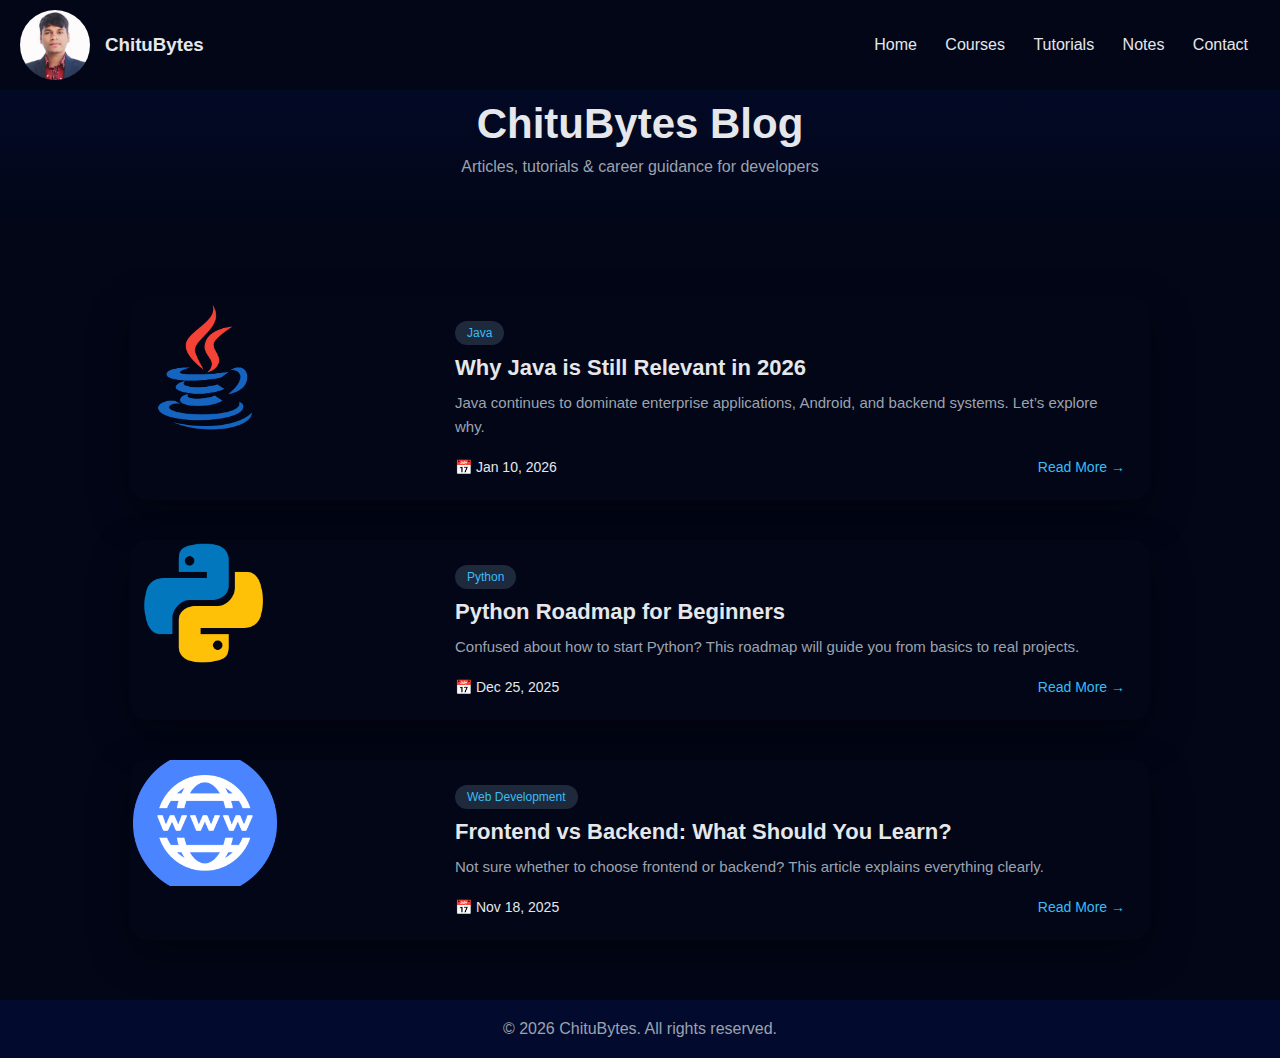
<file: blog/blog.html>
<!DOCTYPE html>
<html lang="en">
  <meta charset="UTF-8">
  <title>Blog | ChituBytes</title>
  <link rel="stylesheet" href="blog.css">
  <link href="blog.js">
</head>
<body>
    <div class="header">
        <div class="profile">
          <img src="../pic/self.jpg" alt="Logo">
          <h3>ChituBytes</h3>
        </div>
      
        <nav class="nav-links">
          <a href="index.html">Home</a>
          <a href="../exploreexplore.html" class="active">Courses</a>
          <a href="../tutorial/tutorial.html">Tutorials</a>
          <!--<a href="blog.html">Blog</a> -->
          <a href="../note/notes.html">Notes</a>
          <a href="../contact/contact.html">Contact</a>
        </nav>
      </div>
<!--
 ===== NAVBAR ===== 
<header class="navbar">
  <nav class="nav-links">
    <a href="index.html">Home</a>
    <a href="courses.html">Courses</a>
    <a href="tutorials.html">Tutorials</a>
    <a href="blog.html" class="active">Blog</a>
    <a href="notes.html">Notes</a>
    <a href="contact.html">Contact</a>
  </nav>
</header>
-->

<!-- ===== BLOG HERO ===== -->
<section class="blog-hero">
  <h1>ChituBytes Blog</h1>
  <p>Articles, tutorials & career guidance for developers</p>
</section>

<!-- ===== BLOG LIST ===== -->
<section class="blog-section">

  <div class="blog-card">
    <img src="../pic/iconJAVA.png" alt="Java Blog">
    <div class="blog-content">
      <span class="category">Java</span>
      <h2>Why Java is Still Relevant in 2026</h2>
      <p>
        Java continues to dominate enterprise applications, Android,
        and backend systems. Let’s explore why.
      </p>
      <div class="blog-footer">
        <span>📅 Jan 10, 2026</span>
        <a href="#">Read More →</a>
      </div>
    </div>
  </div>

  <div class="blog-card">
    <img src="../pic/iconPY.png" alt="Python Blog">
    <div class="blog-content">
      <span class="category">Python</span>
      <h2>Python Roadmap for Beginners</h2>
      <p>
        Confused about how to start Python? This roadmap will guide you
        from basics to real projects.
      </p>
      <div class="blog-footer">
        <span>📅 Dec 25, 2025</span>
        <a href="#" class="read-more">Read More →</a>
          
      </div>
    </div>
  </div>

  <div class="blog-card">
    <img src="../pic/web.png" alt="Web Dev Blog">
    <div class="blog-content">
      <span class="category">Web Development</span>
      <h2>Frontend vs Backend: What Should You Learn?</h2>
      <p>
        Not sure whether to choose frontend or backend? This article
        explains everything clearly.
      </p>
      <div class="blog-footer">
        <span>📅 Nov 18, 2025</span>
        <a href="#">Read More →</a>
      </div>
    </div>
  </div>

</section>

<!-- ===== FOOTER ===== -->
<footer class="footer">
  <p>© 2026 ChituBytes. All rights reserved.</p>
</footer>

</body>
</html>
</file>
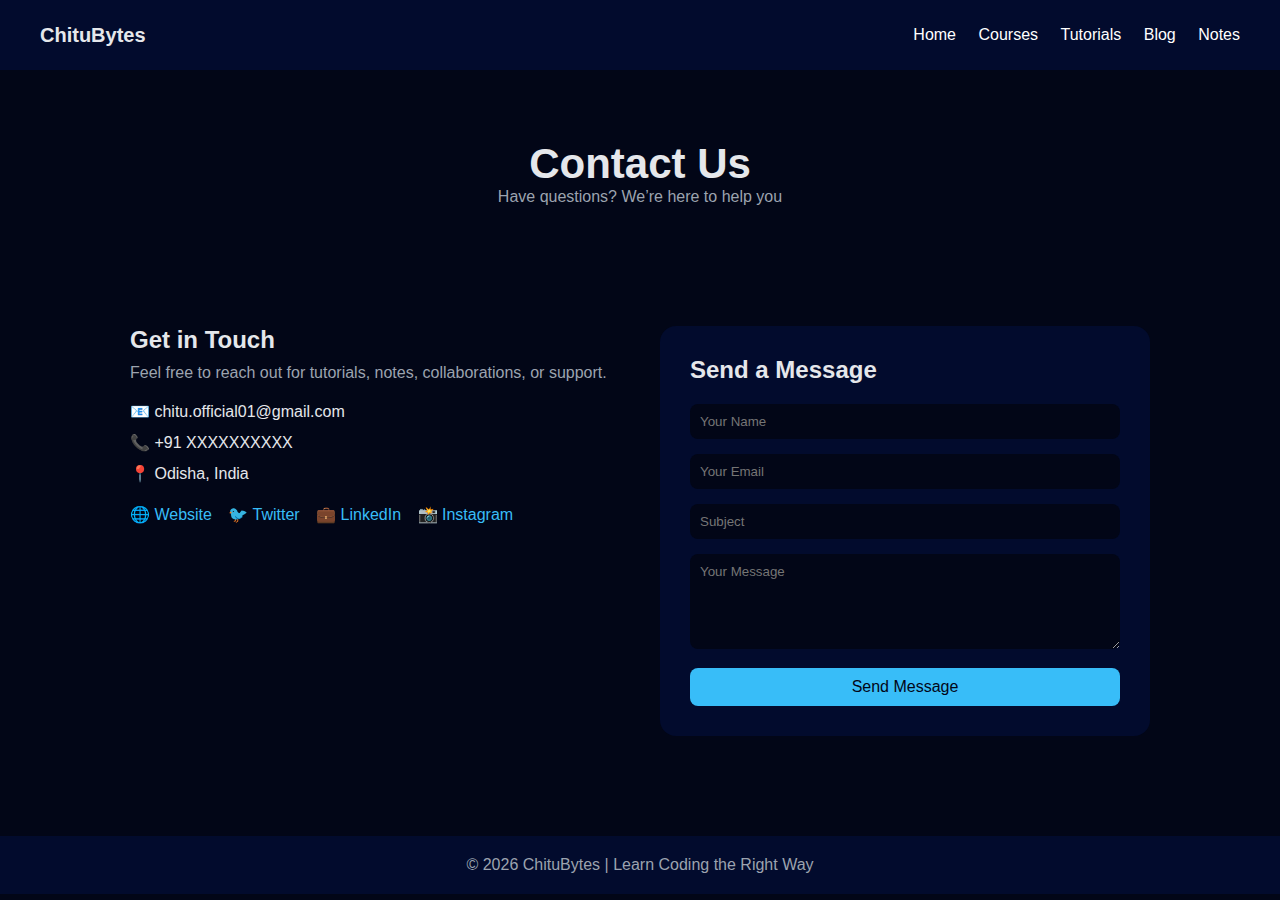
<file: contact/contact.html>
<!DOCTYPE html>
<html lang="en">
<head>
  <meta charset="UTF-8">
  <title>Contact Us | ChituBytes</title>
  <link rel="stylesheet" href="contact.css">
</head>
<body>

<!-- ===== NAVBAR ===== -->
<header class="navbar">
  <div class="logo">ChituBytes</div>
  <nav class="nav-links">
    <a href="../index.html">Home</a>
    <a href="../explore/explore.html">Courses</a>
    <a href="../tutorial/tutorial.html">Tutorials</a>
    <a href="../blog/blog.html">Blog</a>
    <a href="notes.html">Notes</a>
   <!-- <a href="contact.html" class="active">Contact</a> -->
  </nav>
</header>

<!-- ===== CONTACT HERO ===== -->
<section class="contact-hero">
  <h1>Contact Us</h1>
  <p>Have questions? We’re here to help you</p>
</section>

<!-- ===== CONTACT SECTION ===== -->
<section class="contact-section">

  <!-- LEFT: INFO -->
  <div class="contact-info">
    <h2>Get in Touch</h2>
    <p>
      Feel free to reach out for tutorials, notes,
      collaborations, or support.
    </p>

    <div class="info-item">
      📧 <span>chitu.official01@gmail.com</span>
    </div>

    <div class="info-item">
      📞 <span>+91 XXXXXXXXXX</span>
    </div>

    <div class="info-item">
      📍 <span>Odisha, India</span>
    </div>

    <div class="social-links">
      <a href="#">🌐 Website</a>
      <a href="#">🐦 Twitter</a>
      <a href="#">💼 LinkedIn</a>
      <a href="#">📸 Instagram</a>
    </div>
  </div>

  <!-- RIGHT: FORM -->
  <form class="contact-form">
    <h2>Send a Message</h2>

    <input type="text" placeholder="Your Name" required>
    <input type="email" placeholder="Your Email" required>
    <input type="text" placeholder="Subject">
    <textarea placeholder="Your Message" rows="5"></textarea>

    <button type="submit">Send Message</button>
  </form>

</section>

<!-- ===== FOOTER ===== -->
<footer class="footer">
  © 2026 ChituBytes | Learn Coding the Right Way
</footer>

</body>
</html>
</file>
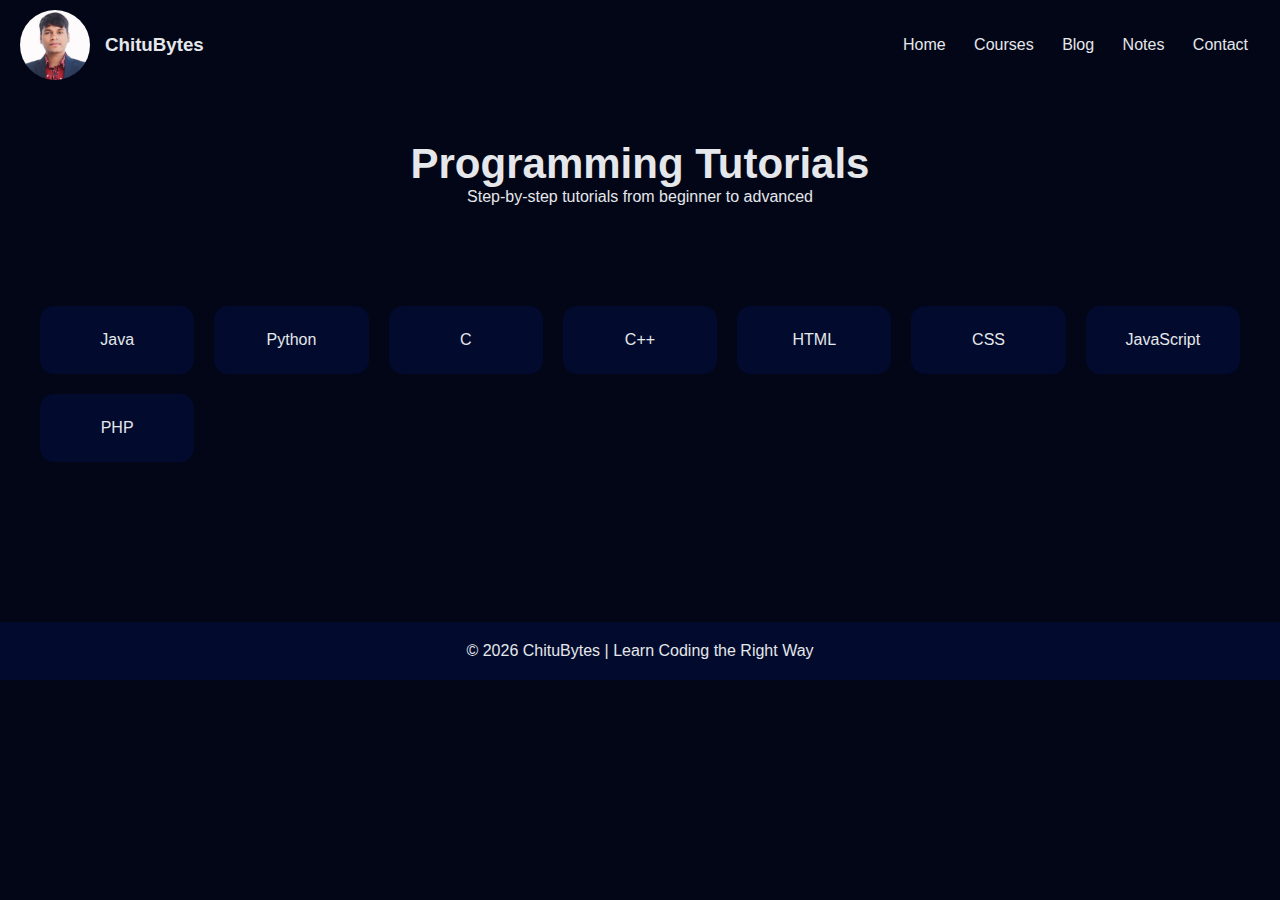
<file: tutorial/tutorial.html>
<!DOCTYPE html>
<html lang="en">
<head>
  <meta charset="UTF-8">
  <title>Tutorials | ChituBytes</title>
  <link rel="stylesheet" href="tutorial.css">
</head>
<body>

<!-- ===== NAVBAR (NO TOP SPACE) =====
<header class="navbar">
  <div class="logo">ChituBytes</div>
  <nav class="nav-links">
    <a href="index.html">Home</a>
    <a href="courses.html">Courses</a>
   <a href="tutorials.html" class="active">Tutorials</a>
    <a href="blog.html">Blog</a>
    <a href="notes.html">Notes</a>
    <a href="contact.html">Contact</a>
  </nav>
</header>
-->
<div class="header">
    <div class="profile">
      <img src="../pic/self.jpg" alt="Logo">
      <h3>ChituBytes</h3>
    </div>
  
    <nav class="nav-links">
      <a href="../index.html">Home</a>
      <a href="../explore/explore.html" class="active">Courses</a>
      <!--<a href="tutorials.html">Tutorials</a> -->
      <a href="../blog/blog.html">Blog</a>
      <a href="notes.html">Notes</a>
      <a href="../contact/contact.html">Contact</a>
    </nav>
  </div>

<!-- ===== HERO ===== -->
<section class="tutorial-hero">
  <h1>Programming Tutorials</h1>
  <p>Step-by-step tutorials from beginner to advanced</p>
</section>

<!-- ===== CATEGORIES ===== 
<section class="categories">
  <div class="cat-card">Java</a></div>
  <div class="cat-card">Python</div>
  <div class="cat-card">C</div>
  <div class="cat-card">C++</div>
  <div class="cat-card">HTML</div>
  <div class="cat-card">CSS</div>
  <div class="cat-card">JavaScript</div>
  <div class="cat-card">PHP</div>
  <div class="cat-card">SQL</div> 
</section>  -->
<section class="categories">
  <a href="java/java.html" class="cat-card">Java</a>
  <a href="python/python.html" class="cat-card">Python</a>
  <a href="c/c.html" class="cat-card">C</a>
  <a href="cpp/cpp.html" class="cat-card">C++</a>
  <a href="html/html.html" class="cat-card">HTML</a>
  <a href="css/css.html" class="cat-card">CSS</a>
  <a href="javascript/javascript.html" class="cat-card">JavaScript</a>
  <a href="php/php.html" class="cat-card">PHP</a>
</section>


<!-- ===== ROADMAP ===== -->
<section class="roadmap" id="roadmap"></section>

<!-- ===== LESSONS ===== 
<section class="lessons" id="lessons"></section>

-- ===== CODE EXAMPLE ===== -
<section class="code-example" id="code"></section>

-- ===== PRACTICE ===== --
<section class="practice" id="practice"></section>

-- ===== NOTES ===== --
<section class="notes-download" id="notes"></section>

-- ===== FOOTER ===== -->
<footer class="footer">
  © 2026 ChituBytes | Learn Coding the Right Way
</footer>


</body>
</html>
</file>
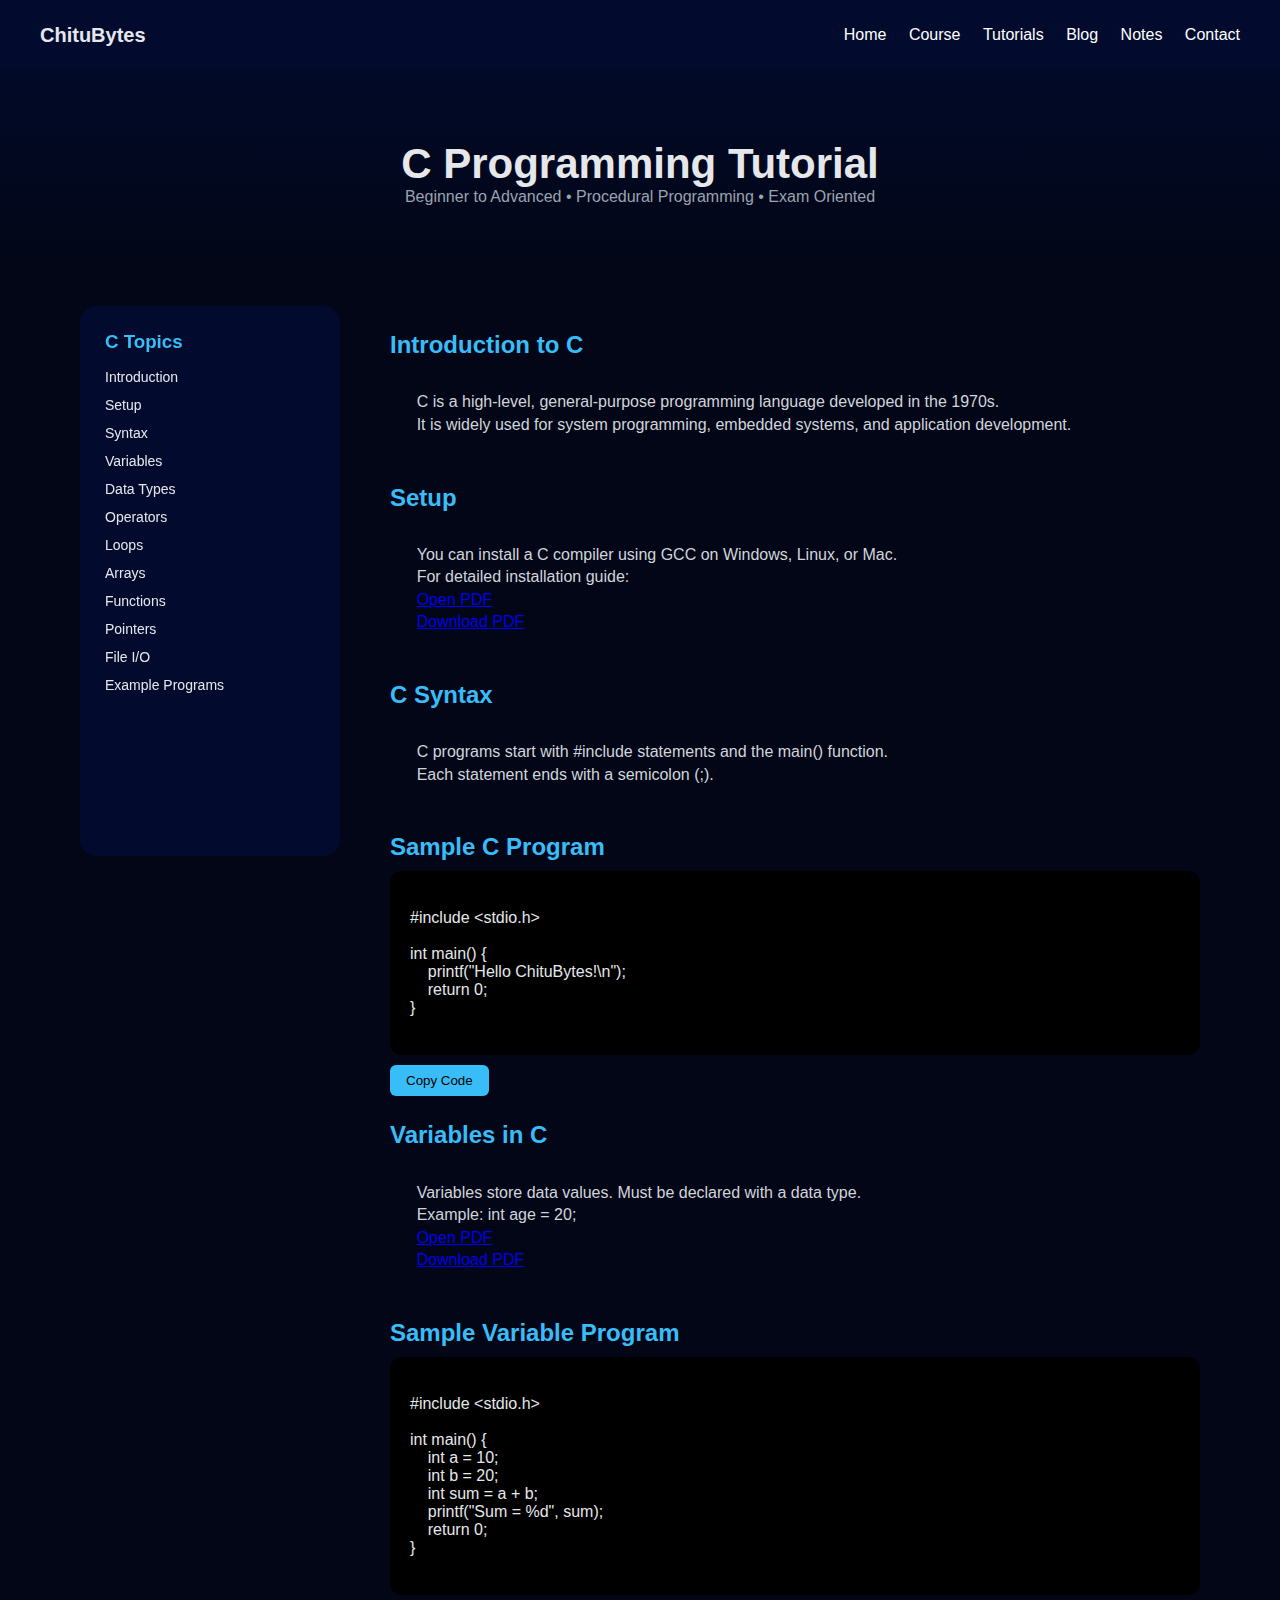
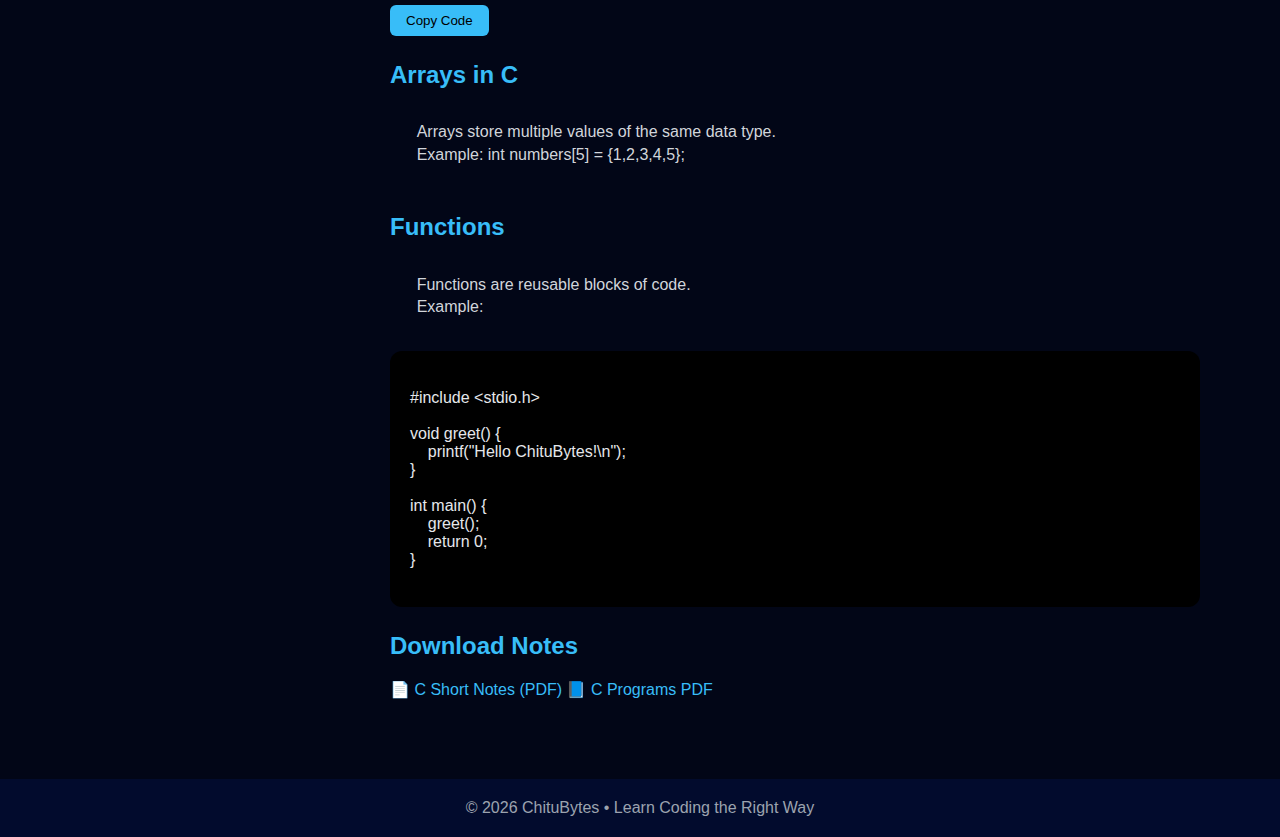
<file: tutorial/c/c.html>
<!DOCTYPE html>
<html lang="en">
<head>
  <meta charset="UTF-8">
  <title>C Programming Tutorial | ChituBytes</title>
  <link rel="stylesheet" href="c.css"> <!-- reuse same CSS -->
</head>
<body>

<!-- ===== NAVBAR ===== -->
<header class="navbar">
  <div class="logo">ChituBytes</div>
  <nav class="nav-links">
    <a href="../../index.html">Home</a>
    <a href="../../explore/explore.html">Course</a>
    <a href="../tutorial.html">Tutorials</a>
    <a href="../../blog/blog.html">Blog</a>
    <a href="../notes.html">Notes</a>
    <a href="../../contact/contact.html">Contact</a>
  </nav>
</header>

<!-- ===== HERO ===== -->
<section class="lang-hero">
  <h1>C Programming Tutorial</h1>
  <p>Beginner to Advanced • Procedural Programming • Exam Oriented</p>
</section>

<!-- ===== CONTENT WRAPPER ===== -->
<section class="lang-container">

  <!-- ===== SIDEBAR ===== -->
  <aside class="sidebar">
    <h3>C Topics</h3>
    <ul>
      <li><a href="#intro">Introduction</a></li>
      <li><a href="#setup">Setup</a></li>
      <li><a href="#syntax">Syntax</a></li>
      <li><a href="#variables">Variables</a></li>
      <li><a href="#datatypes">Data Types</a></li>
      <li><a href="#operators">Operators</a></li>
      <li><a href="#loops">Loops</a></li>
      <li><a href="#arrays">Arrays</a></li>
      <li><a href="#functions">Functions</a></li>
      <li><a href="#pointers">Pointers</a></li>
      <li><a href="#fileio">File I/O</a></li>
      <li><a href="#examples">Example Programs</a></li>
    </ul>
  </aside>

  <!-- ===== MAIN CONTENT ===== -->
  <main class="content">

    <h2 id="intro">Introduction to C</h2>
    <p class="text">
      C is a high-level, general-purpose programming language developed in the 1970s.
      It is widely used for system programming, embedded systems, and application development.
    </p>

    <h2 id="setup">Setup</h2>
    <p class="text">
      You can install a C compiler using GCC on Windows, Linux, or Mac.  
      For detailed installation guide:
      <a href="csetup.pdf" target="_blank">Open PDF</a>
      <a href="csetup.pdf" download>Download PDF</a>
    </p>

    <h2 id="syntax">C Syntax</h2>
    <p class="text">
      C programs start with <code>#include</code> statements and the <code>main()</code> function.  
      Each statement ends with a semicolon (;).
    </p>

    <h2>Sample C Program</h2>
    <pre><code>
#include &lt;stdio.h&gt;

int main() {
    printf("Hello ChituBytes!\n");
    return 0;
}
    </code></pre>
    <button class="copy-btn" onclick="copyCCode1()">Copy Code</button>

    <h2 id="variables">Variables in C</h2>
    <p class="text">
      Variables store data values. Must be declared with a data type.  
      Example: <code>int age = 20;</code>  
      <a href="c_variables.pdf" target="_blank">Open PDF</a>
      <a href="c_variables.pdf" download>Download PDF</a>
    </p>

    <h2>Sample Variable Program</h2>
    <pre><code>
#include &lt;stdio.h&gt;

int main() {
    int a = 10;
    int b = 20;
    int sum = a + b;
    printf("Sum = %d", sum);
    return 0;
}
    </code></pre>
    <button class="copy-btn" onclick="copyCCode2()">Copy Code</button>

    <h2 id="arrays">Arrays in C</h2>
    <p class="text">
      Arrays store multiple values of the same data type.  
      Example: <code>int numbers[5] = {1,2,3,4,5};</code>
    </p>

    <h2 id="functions">Functions</h2>
    <p class="text">
      Functions are reusable blocks of code.  
      Example:
      <pre><code>
#include &lt;stdio.h&gt;

void greet() {
    printf("Hello ChituBytes!\n");
}

int main() {
    greet();
    return 0;
}
      </code></pre>
    </p>

    <h2>Download Notes</h2>
    <a class="download" href="#">📄 C Short Notes (PDF)</a>
    <a class="download" href="#">📘 C Programs PDF</a>

  </main>
</section>

<!-- ===== FOOTER ===== -->
<footer class="footer">
  © 2026 ChituBytes • Learn Coding the Right Way
</footer>

<script>
function copyCCode1() {
  navigator.clipboard.writeText('#include <stdio.h>\n\nint main() {\n    printf("Hello ChituBytes!\\n");\n    return 0;\n}');
  alert("Code copied!");
}

function copyCCode2() {
  navigator.clipboard.writeText('#include <stdio.h>\n\nint main() {\n    int a=10, b=20;\n    int sum = a+b;\n    printf("Sum = %d", sum);\n    return 0;\n}');
  alert("Code copied!");
}
</script>

</body>
</html>
</file>
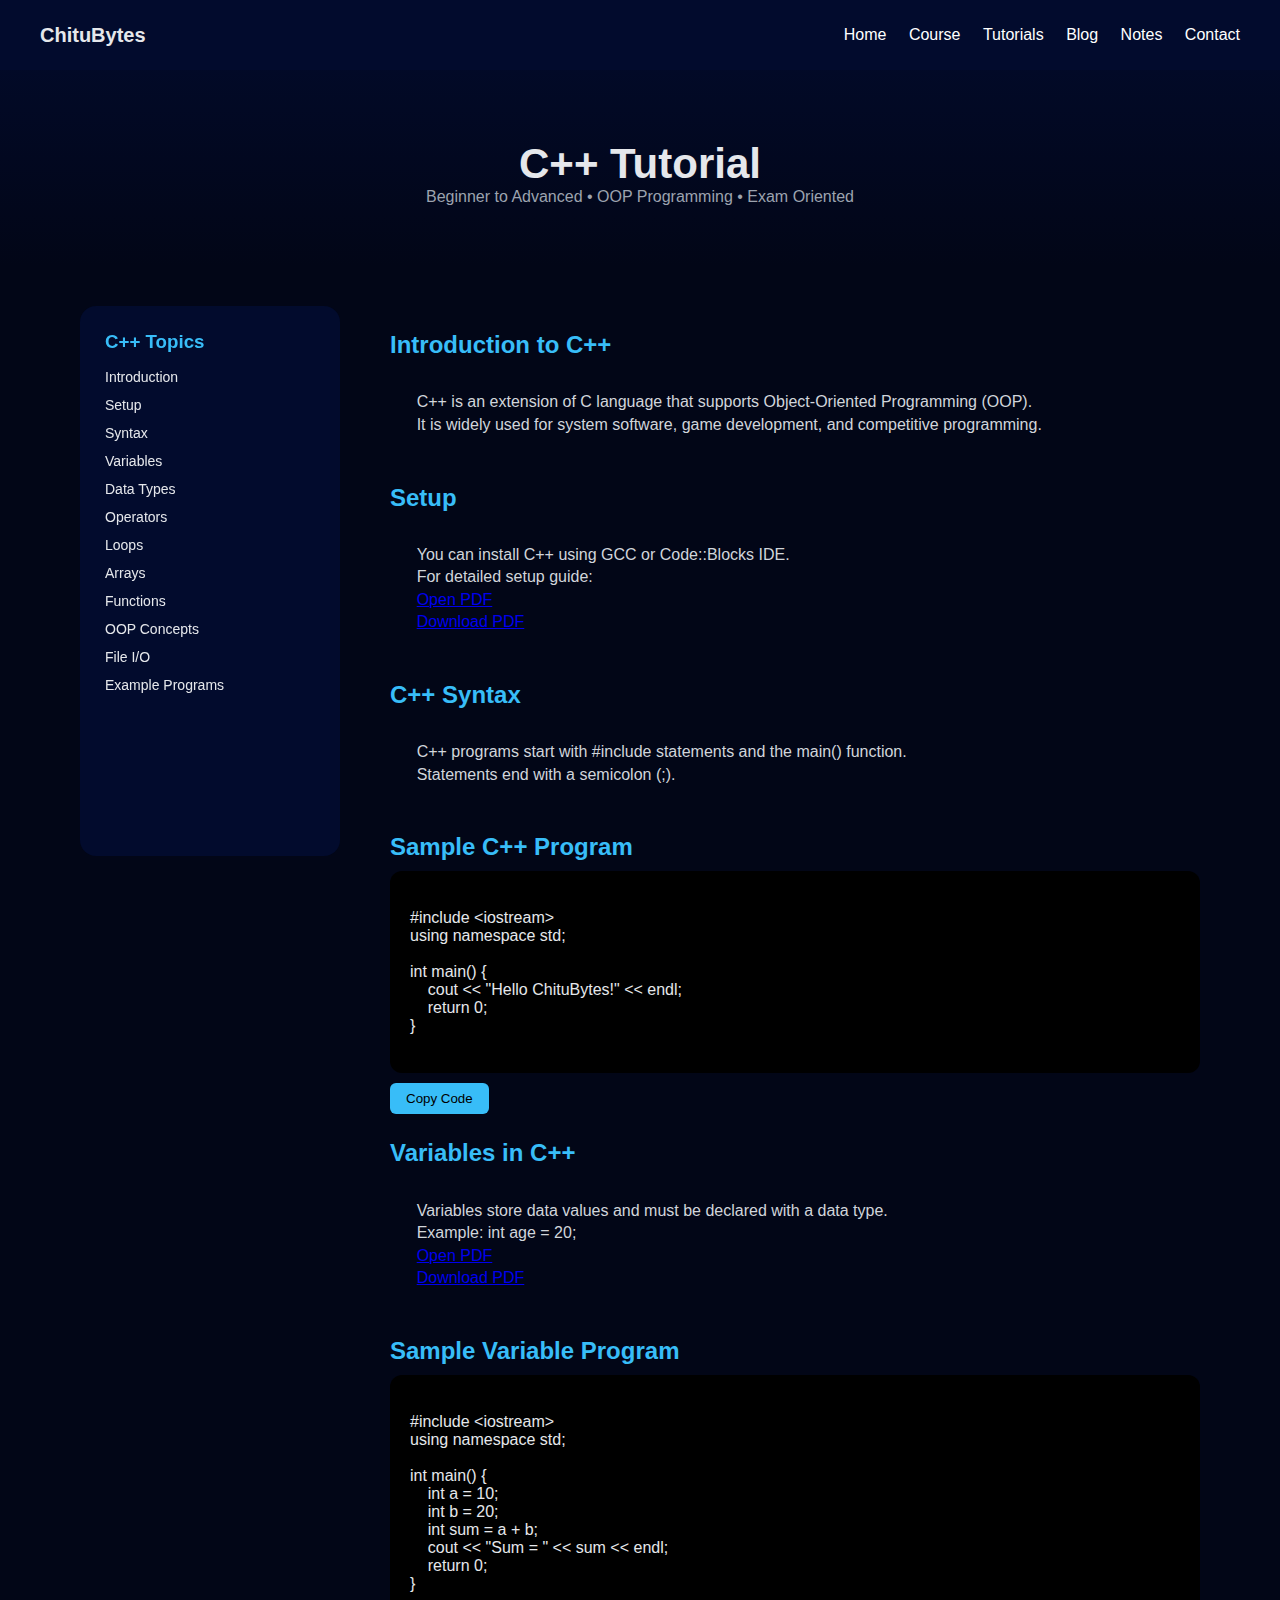
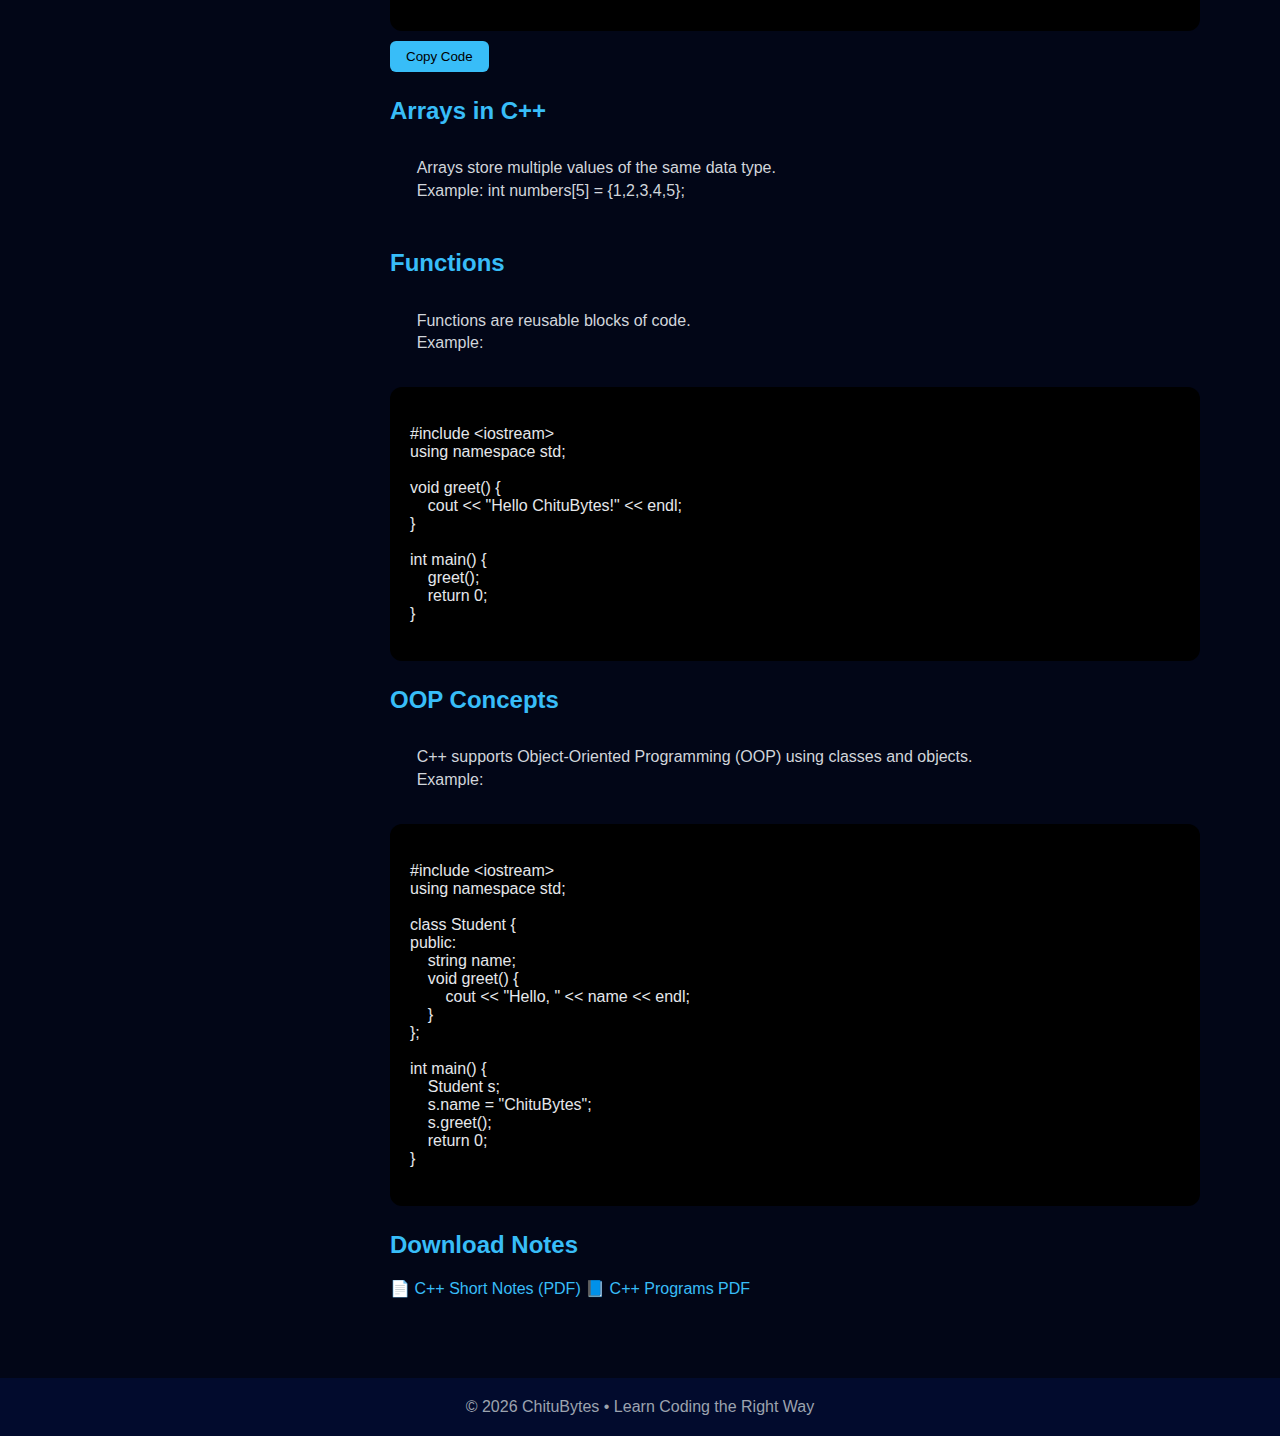
<file: tutorial/cpp/cpp.html>
<!DOCTYPE html>
<html lang="en">
<head>
  <meta charset="UTF-8">
  <title>C++ Tutorial | ChituBytes</title>
  <link rel="stylesheet" href="cpp.css"> <!-- reuse same CSS -->
</head>
<body>

<!-- ===== NAVBAR ===== -->
<header class="navbar">
  <div class="logo">ChituBytes</div>
  <nav class="nav-links">
    <a href="../../index.html">Home</a>
    <a href="../../explore/explore.html">Course</a>
    <a href="../tutorial.html">Tutorials</a>
    <a href="../../blog/blog.html">Blog</a>
    <a href="../notes.html">Notes</a>
    <a href="../../contact/contact.html">Contact</a>
  </nav>
</header>

<!-- ===== HERO ===== -->
<section class="lang-hero">
  <h1>C++ Tutorial</h1>
  <p>Beginner to Advanced • OOP Programming • Exam Oriented</p>
</section>

<!-- ===== CONTENT WRAPPER ===== -->
<section class="lang-container">

  <!-- ===== SIDEBAR ===== -->
  <aside class="sidebar">
    <h3>C++ Topics</h3>
    <ul>
      <li><a href="#intro">Introduction</a></li>
      <li><a href="#setup">Setup</a></li>
      <li><a href="#syntax">Syntax</a></li>
      <li><a href="#variables">Variables</a></li>
      <li><a href="#datatypes">Data Types</a></li>
      <li><a href="#operators">Operators</a></li>
      <li><a href="#loops">Loops</a></li>
      <li><a href="#arrays">Arrays</a></li>
      <li><a href="#functions">Functions</a></li>
      <li><a href="#oop">OOP Concepts</a></li>
      <li><a href="#fileio">File I/O</a></li>
      <li><a href="#examples">Example Programs</a></li>
    </ul>
  </aside>

  <!-- ===== MAIN CONTENT ===== -->
  <main class="content">

    <h2 id="intro">Introduction to C++</h2>
    <p class="text">
      C++ is an extension of C language that supports Object-Oriented Programming (OOP).  
      It is widely used for system software, game development, and competitive programming.
    </p>

    <h2 id="setup">Setup</h2>
    <p class="text">
      You can install C++ using GCC or Code::Blocks IDE.  
      For detailed setup guide: 
      <a href="cppsetup.pdf" target="_blank">Open PDF</a>
      <a href="cppsetup.pdf" download>Download PDF</a>
    </p>

    <h2 id="syntax">C++ Syntax</h2>
    <p class="text">
      C++ programs start with <code>#include</code> statements and the <code>main()</code> function.  
      Statements end with a semicolon (;).
    </p>

    <h2>Sample C++ Program</h2>
    <pre><code>
#include &lt;iostream&gt;
using namespace std;

int main() {
    cout &lt;&lt; "Hello ChituBytes!" &lt;&lt; endl;
    return 0;
}
    </code></pre>
    <button class="copy-btn" onclick="copyCppCode1()">Copy Code</button>

    <h2 id="variables">Variables in C++</h2>
    <p class="text">
      Variables store data values and must be declared with a data type.  
      Example: <code>int age = 20;</code>  
      <a href="cpp_variables.pdf" target="_blank">Open PDF</a>
      <a href="cpp_variables.pdf" download>Download PDF</a>
    </p>

    <h2>Sample Variable Program</h2>
    <pre><code>
#include &lt;iostream&gt;
using namespace std;

int main() {
    int a = 10;
    int b = 20;
    int sum = a + b;
    cout &lt;&lt; "Sum = " &lt;&lt; sum &lt;&lt; endl;
    return 0;
}
    </code></pre>
    <button class="copy-btn" onclick="copyCppCode2()">Copy Code</button>

    <h2 id="arrays">Arrays in C++</h2>
    <p class="text">
      Arrays store multiple values of the same data type.  
      Example: <code>int numbers[5] = {1,2,3,4,5};</code>
    </p>

    <h2 id="functions">Functions</h2>
    <p class="text">
      Functions are reusable blocks of code.  
      Example:
      <pre><code>
#include &lt;iostream&gt;
using namespace std;

void greet() {
    cout &lt;&lt; "Hello ChituBytes!" &lt;&lt; endl;
}

int main() {
    greet();
    return 0;
}
      </code></pre>
    </p>

    <h2 id="oop">OOP Concepts</h2>
    <p class="text">
      C++ supports Object-Oriented Programming (OOP) using classes and objects.  
      Example:
      <pre><code>
#include &lt;iostream&gt;
using namespace std;

class Student {
public:
    string name;
    void greet() {
        cout &lt;&lt; "Hello, " &lt;&lt; name &lt;&lt; endl;
    }
};

int main() {
    Student s;
    s.name = "ChituBytes";
    s.greet();
    return 0;
}
      </code></pre>
    </p>

    <h2>Download Notes</h2>
    <a class="download" href="#">📄 C++ Short Notes (PDF)</a>
    <a class="download" href="#">📘 C++ Programs PDF</a>

  </main>
</section>

<!-- ===== FOOTER ===== -->
<footer class="footer">
  © 2026 ChituBytes • Learn Coding the Right Way
</footer>

<script>
function copyCppCode1() {
  navigator.clipboard.writeText('#include <iostream>\nusing namespace std;\n\nint main() {\n    cout << "Hello ChituBytes!" << endl;\n    return 0;\n}');
  alert("Code copied!");
}

function copyCppCode2() {
  navigator.clipboard.writeText('#include <iostream>\nusing namespace std;\nint main() {\n    int a=10, b=20;\n    int sum=a+b;\n    cout << "Sum = " << sum << endl;\n    return 0;\n}');
  alert("Code copied!");
}
</script>

</body>
</html>
</file>
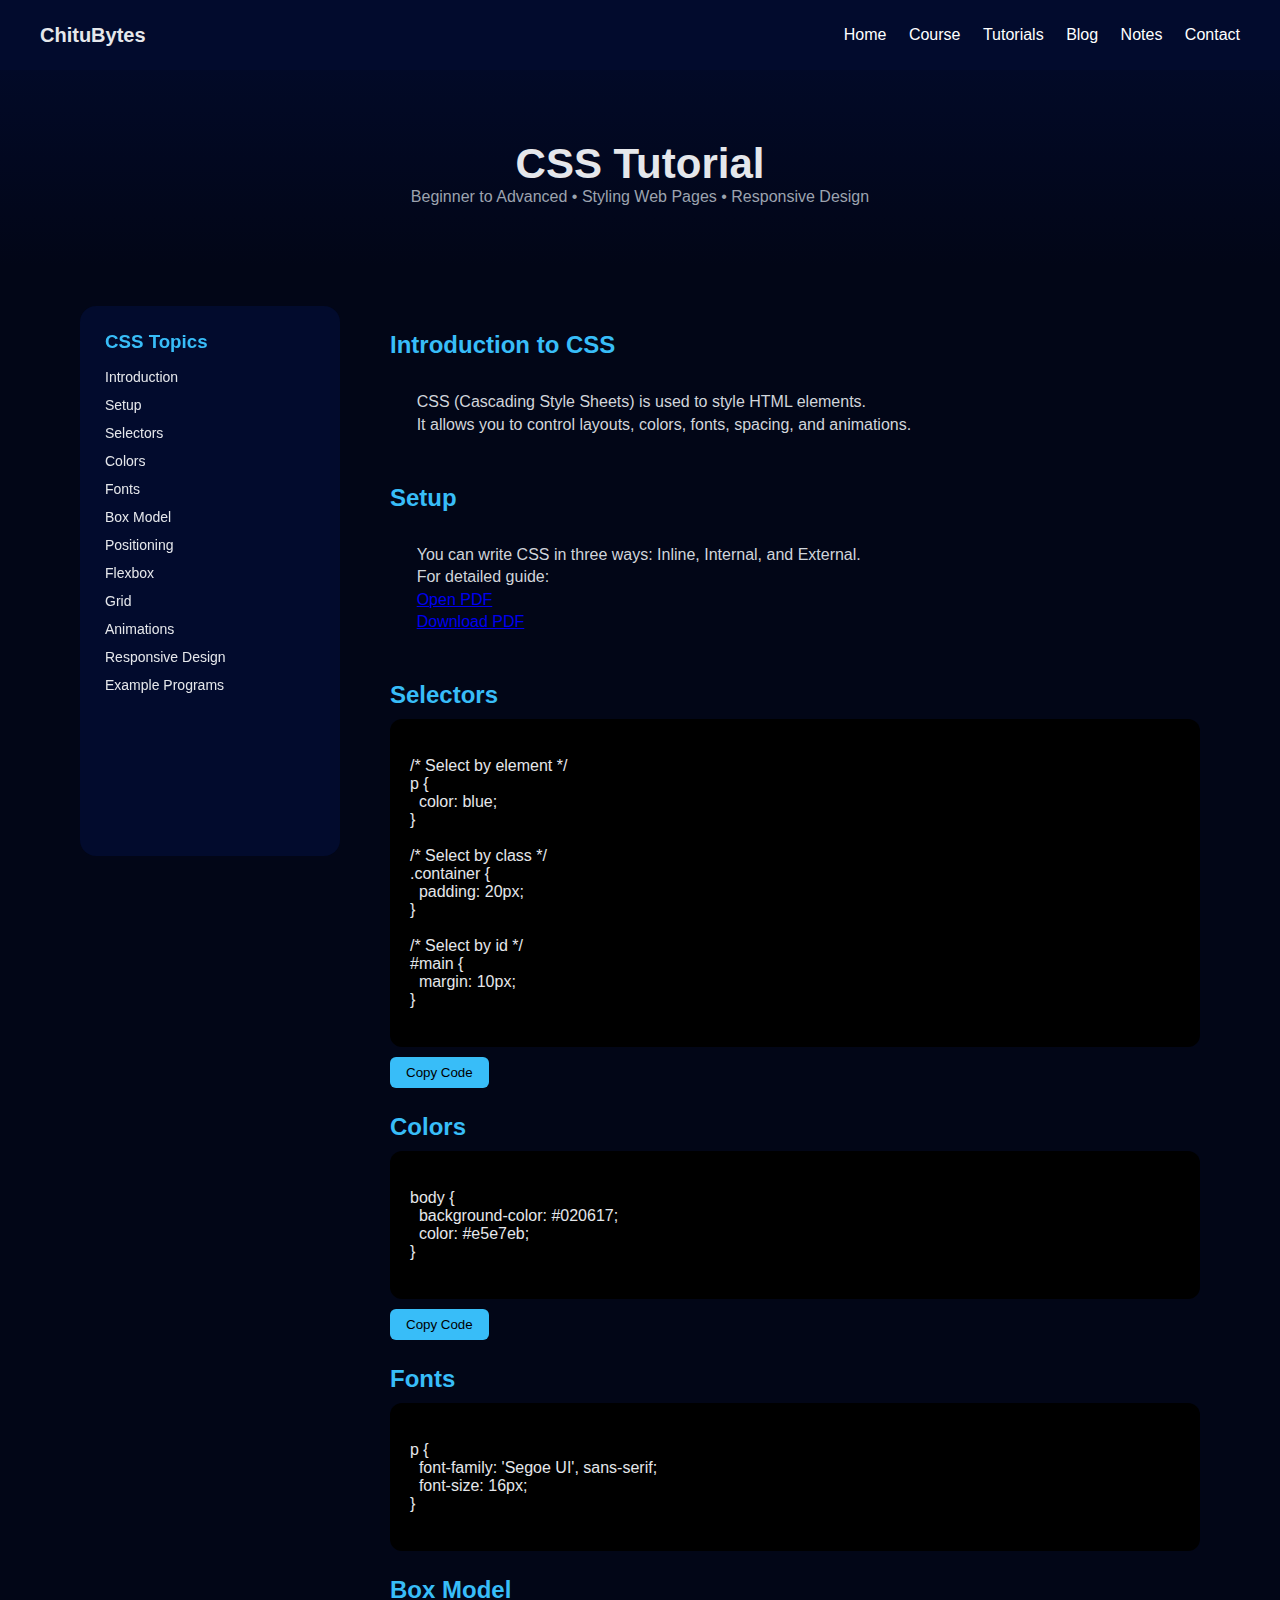
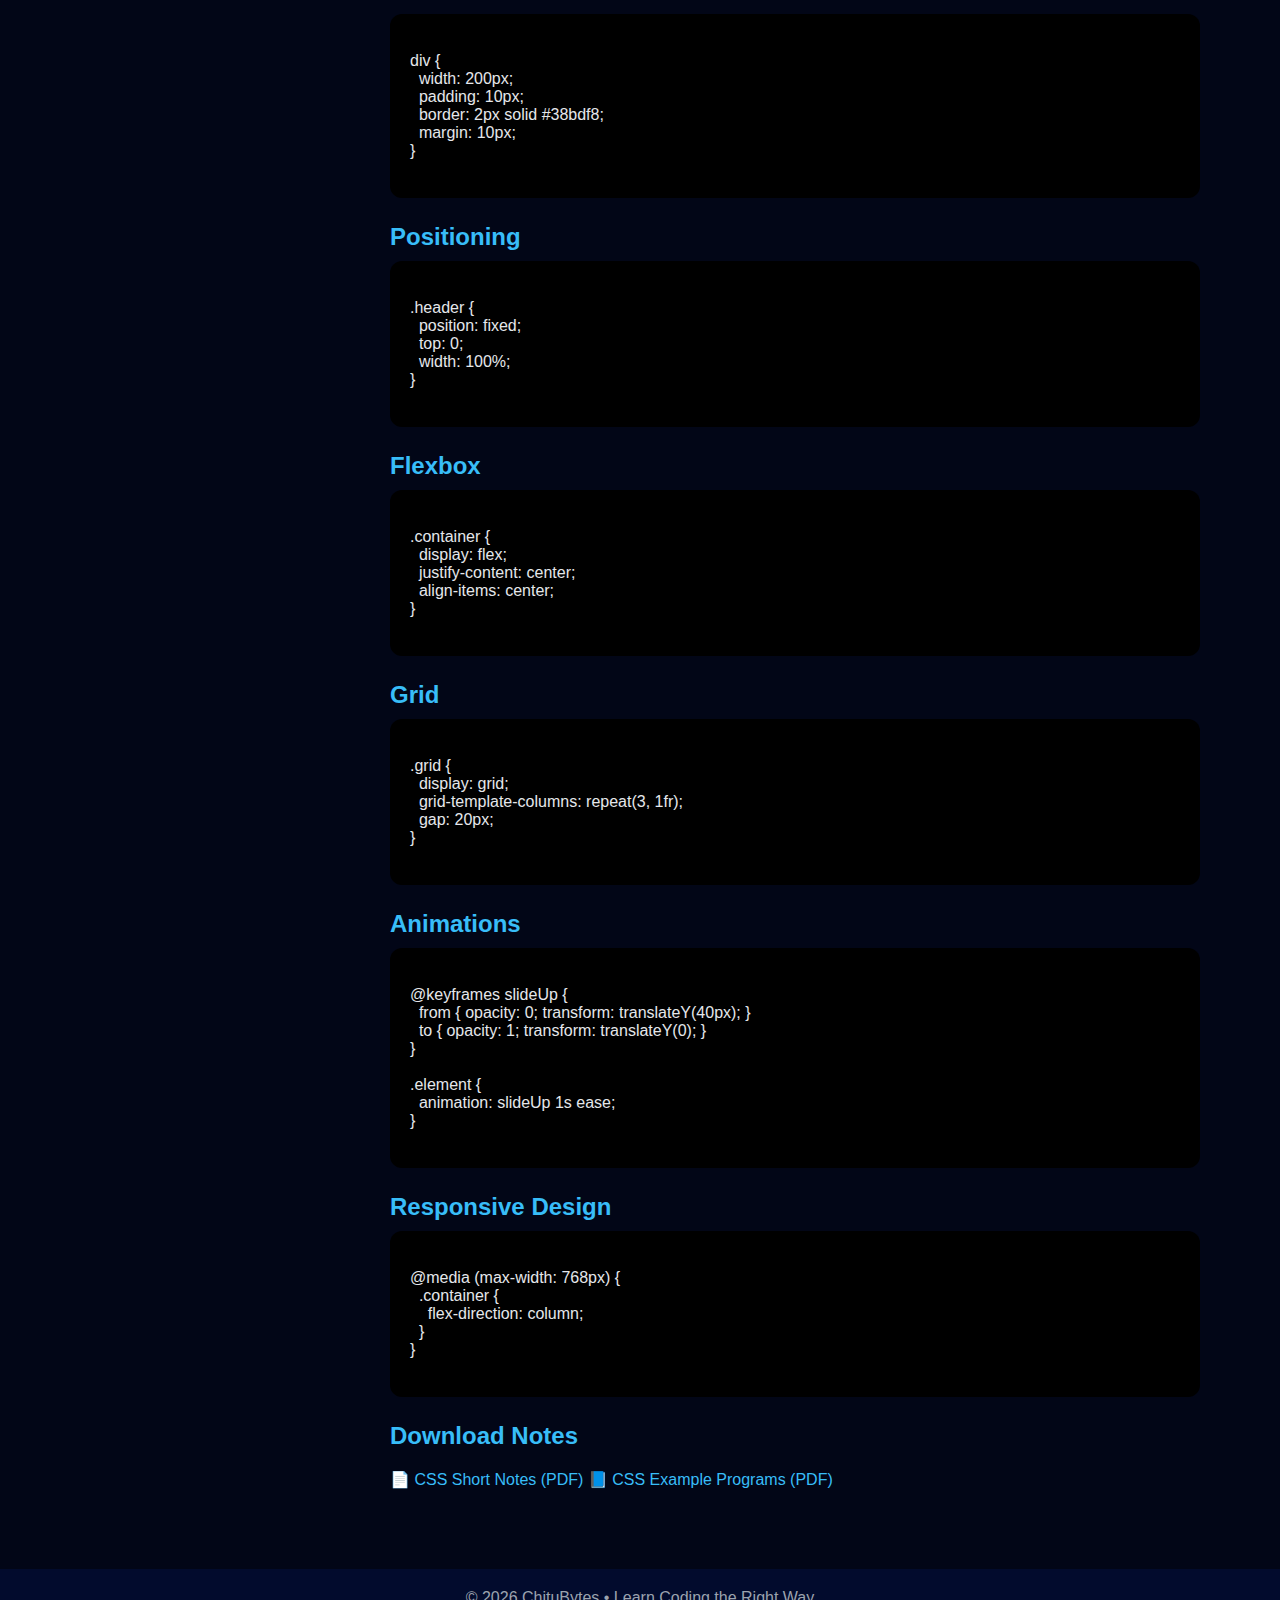
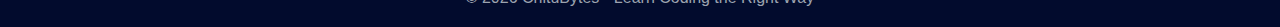
<file: tutorial/css/css.html>
<!DOCTYPE html>
<html lang="en">
<head>
  <meta charset="UTF-8">
  <title>CSS Tutorial | ChituBytes</title>
  <link rel="stylesheet" href="css.css"> <!-- reuse same CSS -->
</head>
<body>

<!-- ===== NAVBAR ===== -->
<header class="navbar">
  <div class="logo">ChituBytes</div>
  <nav class="nav-links">
    <a href="../../index.html">Home</a>
    <a href="../../explore/explore.html">Course</a>
    <a href="../tutorial.html">Tutorials</a>
    <a href="../../blog/blog.html">Blog</a>
    <a href="../notes.html">Notes</a>
    <a href="../../contact/contact.html">Contact</a>
  </nav>
</header>

<!-- ===== HERO ===== -->
<section class="lang-hero">
  <h1>CSS Tutorial</h1>
  <p>Beginner to Advanced • Styling Web Pages • Responsive Design</p>
</section>

<!-- ===== CONTENT WRAPPER ===== -->
<section class="lang-container">

  <!-- ===== SIDEBAR ===== -->
  <aside class="sidebar">
    <h3>CSS Topics</h3>
    <ul>
      <li><a href="#intro">Introduction</a></li>
      <li><a href="#setup">Setup</a></li>
      <li><a href="#selectors">Selectors</a></li>
      <li><a href="#colors">Colors</a></li>
      <li><a href="#fonts">Fonts</a></li>
      <li><a href="#boxmodel">Box Model</a></li>
      <li><a href="#positioning">Positioning</a></li>
      <li><a href="#flexbox">Flexbox</a></li>
      <li><a href="#grid">Grid</a></li>
      <li><a href="#animations">Animations</a></li>
      <li><a href="#responsive">Responsive Design</a></li>
      <li><a href="#examples">Example Programs</a></li>
    </ul>
  </aside>

  <!-- ===== MAIN CONTENT ===== -->
  <main class="content">

    <h2 id="intro">Introduction to CSS</h2>
    <p class="text">
      CSS (Cascading Style Sheets) is used to style HTML elements.  
      It allows you to control layouts, colors, fonts, spacing, and animations.
    </p>

    <h2 id="setup">Setup</h2>
    <p class="text">
      You can write CSS in three ways: Inline, Internal, and External.  
      For detailed guide:
      <a href="csssetup.pdf" target="_blank">Open PDF</a>
      <a href="csssetup.pdf" download>Download PDF</a>
    </p>

    <h2 id="selectors">Selectors</h2>
    <pre><code>
/* Select by element */
p {
  color: blue;
}

/* Select by class */
.container {
  padding: 20px;
}

/* Select by id */
#main {
  margin: 10px;
}
    </code></pre>
    <button class="copy-btn" onclick="copyCssCode1()">Copy Code</button>

    <h2 id="colors">Colors</h2>
    <pre><code>
body {
  background-color: #020617;
  color: #e5e7eb;
}
    </code></pre>
    <button class="copy-btn" onclick="copyCssCode2()">Copy Code</button>

    <h2 id="fonts">Fonts</h2>
    <pre><code>
p {
  font-family: 'Segoe UI', sans-serif;
  font-size: 16px;
}
    </code></pre>

    <h2 id="boxmodel">Box Model</h2>
    <pre><code>
div {
  width: 200px;
  padding: 10px;
  border: 2px solid #38bdf8;
  margin: 10px;
}
    </code></pre>

    <h2 id="positioning">Positioning</h2>
    <pre><code>
.header {
  position: fixed;
  top: 0;
  width: 100%;
}
    </code></pre>

    <h2 id="flexbox">Flexbox</h2>
    <pre><code>
.container {
  display: flex;
  justify-content: center;
  align-items: center;
}
    </code></pre>

    <h2 id="grid">Grid</h2>
    <pre><code>
.grid {
  display: grid;
  grid-template-columns: repeat(3, 1fr);
  gap: 20px;
}
    </code></pre>

    <h2 id="animations">Animations</h2>
    <pre><code>
@keyframes slideUp {
  from { opacity: 0; transform: translateY(40px); }
  to { opacity: 1; transform: translateY(0); }
}

.element {
  animation: slideUp 1s ease;
}
    </code></pre>

    <h2 id="responsive">Responsive Design</h2>
    <pre><code>
@media (max-width: 768px) {
  .container {
    flex-direction: column;
  }
}
    </code></pre>

    <h2>Download Notes</h2>
    <a class="download" href="#">📄 CSS Short Notes (PDF)</a>
    <a class="download" href="#">📘 CSS Example Programs (PDF)</a>

  </main>
</section>

<!-- ===== FOOTER ===== -->
<footer class="footer">
  © 2026 ChituBytes • Learn Coding the Right Way
</footer>

<script>
function copyCssCode1() {
  navigator.clipboard.writeText(`p { color: blue; } .container { padding: 20px; } #main { margin: 10px; }`);
  alert("Code copied!");
}
function copyCssCode2() {
  navigator.clipboard.writeText(`body { background-color: #020617; color: #e5e7eb; }`);
  alert("Code copied!");
}
</script>

</body>
</html>
</file>
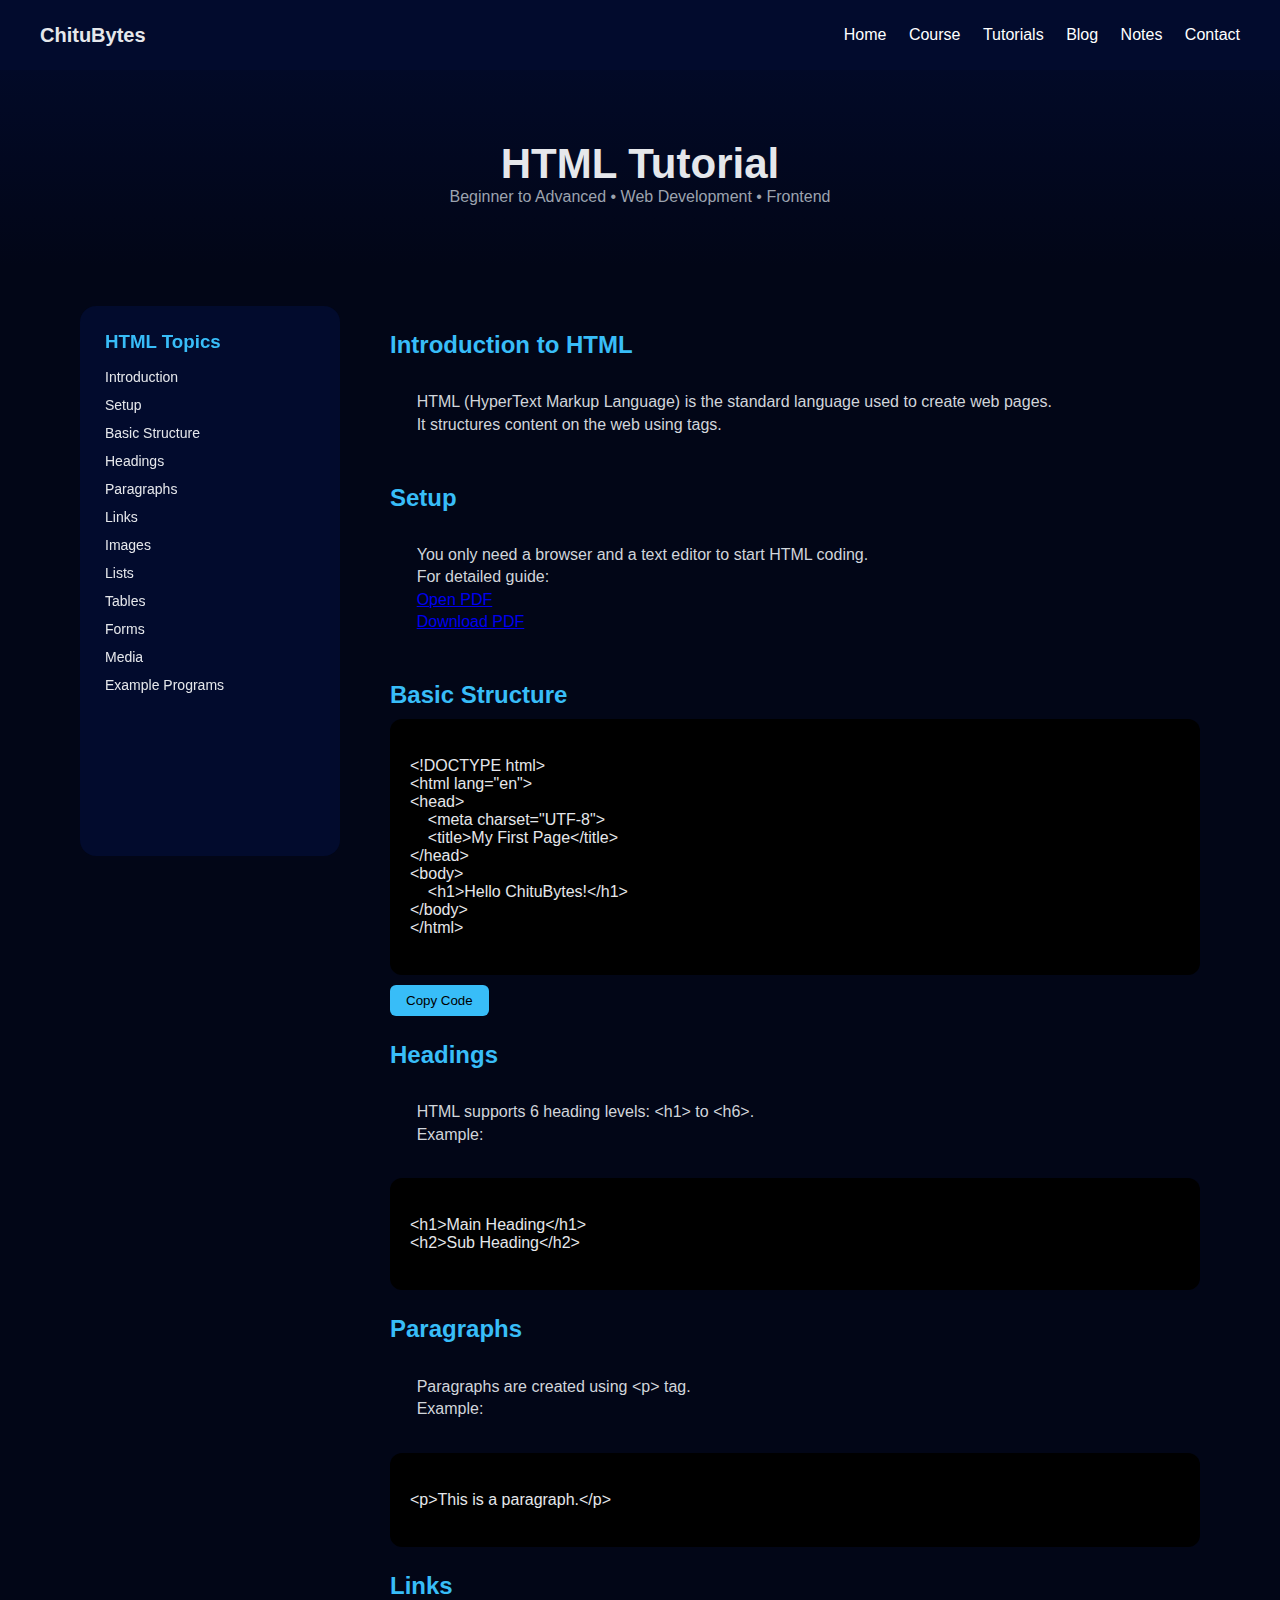
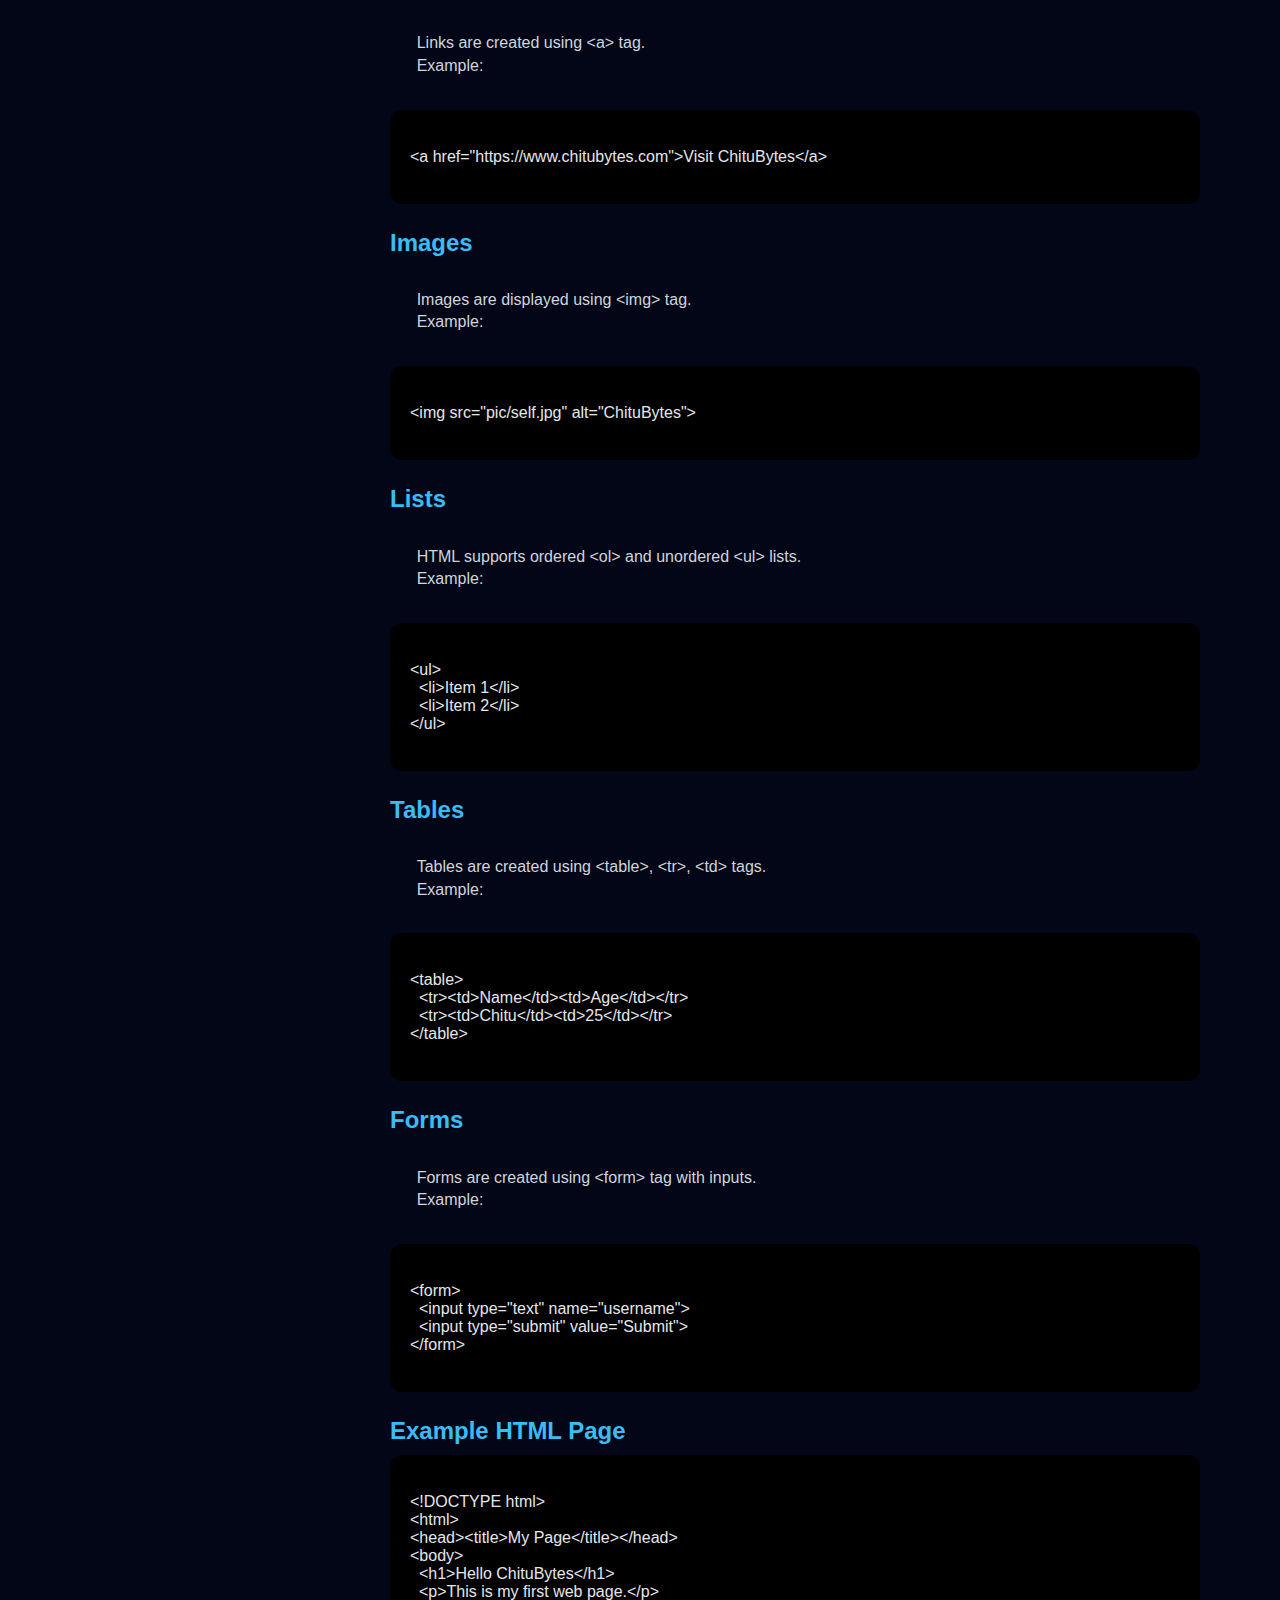
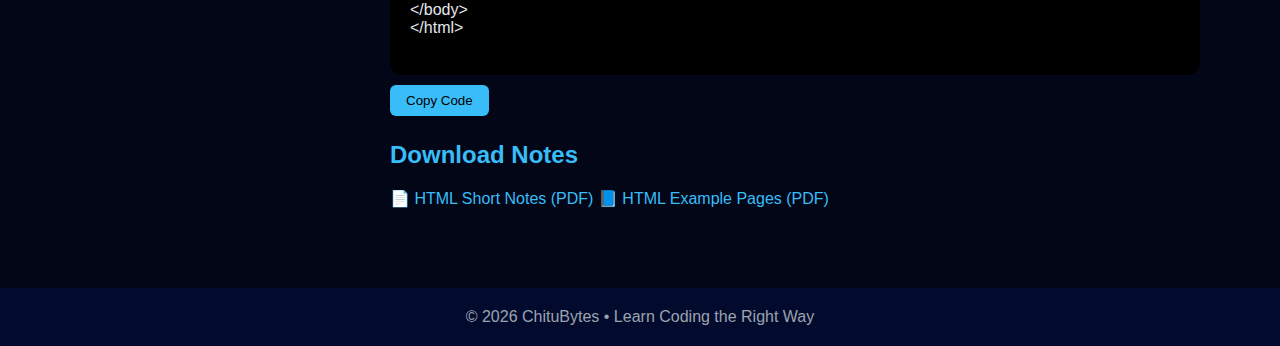
<file: tutorial/html/html.html>
<!DOCTYPE html>
<html lang="en">
<head>
  <meta charset="UTF-8">
  <title>HTML Tutorial | ChituBytes</title>
  <link rel="stylesheet" href="html.css"> <!-- reuse same CSS -->
</head>
<body>

<!-- ===== NAVBAR ===== -->
<header class="navbar">
  <div class="logo">ChituBytes</div>
  <nav class="nav-links">
    <a href="../../index.html">Home</a>
    <a href="../../explore/explore.html">Course</a>
    <a href="../tutorial.html">Tutorials</a>
    <a href="../../blog/blog.html">Blog</a>
    <a href="../notes.html">Notes</a>
    <a href="../../contact/contact.html">Contact</a>
  </nav>
</header>

<!-- ===== HERO ===== -->
<section class="lang-hero">
  <h1>HTML Tutorial</h1>
  <p>Beginner to Advanced • Web Development • Frontend</p>
</section>

<!-- ===== CONTENT WRAPPER ===== -->
<section class="lang-container">

  <!-- ===== SIDEBAR ===== -->
  <aside class="sidebar">
    <h3>HTML Topics</h3>
    <ul>
      <li><a href="#intro">Introduction</a></li>
      <li><a href="#setup">Setup</a></li>
      <li><a href="#basicstructure">Basic Structure</a></li>
      <li><a href="#headings">Headings</a></li>
      <li><a href="#paragraphs">Paragraphs</a></li>
      <li><a href="#links">Links</a></li>
      <li><a href="#images">Images</a></li>
      <li><a href="#lists">Lists</a></li>
      <li><a href="#tables">Tables</a></li>
      <li><a href="#forms">Forms</a></li>
      <li><a href="#media">Media</a></li>
      <li><a href="#examples">Example Programs</a></li>
    </ul>
  </aside>

  <!-- ===== MAIN CONTENT ===== -->
  <main class="content">

    <h2 id="intro">Introduction to HTML</h2>
    <p class="text">
      HTML (HyperText Markup Language) is the standard language used to create web pages.  
      It structures content on the web using tags.
    </p>

    <h2 id="setup">Setup</h2>
    <p class="text">
      You only need a browser and a text editor to start HTML coding.  
      For detailed guide:
      <a href="htmlsetup.pdf" target="_blank">Open PDF</a>
      <a href="htmlsetup.pdf" download>Download PDF</a>
    </p>

    <h2 id="basicstructure">Basic Structure</h2>
    <pre><code>
&lt;!DOCTYPE html&gt;
&lt;html lang="en"&gt;
&lt;head&gt;
    &lt;meta charset="UTF-8"&gt;
    &lt;title&gt;My First Page&lt;/title&gt;
&lt;/head&gt;
&lt;body&gt;
    &lt;h1&gt;Hello ChituBytes!&lt;/h1&gt;
&lt;/body&gt;
&lt;/html&gt;
    </code></pre>
    <button class="copy-btn" onclick="copyHtmlCode1()">Copy Code</button>

    <h2 id="headings">Headings</h2>
    <p class="text">
      HTML supports 6 heading levels: &lt;h1&gt; to &lt;h6&gt;.  
      Example:
      <pre><code>
&lt;h1&gt;Main Heading&lt;/h1&gt;
&lt;h2&gt;Sub Heading&lt;/h2&gt;
      </code></pre>
    </p>

    <h2 id="paragraphs">Paragraphs</h2>
    <p class="text">
      Paragraphs are created using &lt;p&gt; tag.  
      Example:
      <pre><code>
&lt;p&gt;This is a paragraph.&lt;/p&gt;
      </code></pre>
    </p>

    <h2 id="links">Links</h2>
    <p class="text">
      Links are created using &lt;a&gt; tag.  
      Example:
      <pre><code>
&lt;a href="https://www.chitubytes.com"&gt;Visit ChituBytes&lt;/a&gt;
      </code></pre>
    </p>

    <h2 id="images">Images</h2>
    <p class="text">
      Images are displayed using &lt;img&gt; tag.  
      Example:
      <pre><code>
&lt;img src="pic/self.jpg" alt="ChituBytes"&gt;
      </code></pre>
    </p>

    <h2 id="lists">Lists</h2>
    <p class="text">
      HTML supports ordered &lt;ol&gt; and unordered &lt;ul&gt; lists.  
      Example:
      <pre><code>
&lt;ul&gt;
  &lt;li&gt;Item 1&lt;/li&gt;
  &lt;li&gt;Item 2&lt;/li&gt;
&lt;/ul&gt;
      </code></pre>
    </p>

    <h2 id="tables">Tables</h2>
    <p class="text">
      Tables are created using &lt;table&gt;, &lt;tr&gt;, &lt;td&gt; tags.  
      Example:
      <pre><code>
&lt;table&gt;
  &lt;tr&gt;&lt;td&gt;Name&lt;/td&gt;&lt;td&gt;Age&lt;/td&gt;&lt;/tr&gt;
  &lt;tr&gt;&lt;td&gt;Chitu&lt;/td&gt;&lt;td&gt;25&lt;/td&gt;&lt;/tr&gt;
&lt;/table&gt;
      </code></pre>
    </p>

    <h2 id="forms">Forms</h2>
    <p class="text">
      Forms are created using &lt;form&gt; tag with inputs.  
      Example:
      <pre><code>
&lt;form&gt;
  &lt;input type="text" name="username"&gt;
  &lt;input type="submit" value="Submit"&gt;
&lt;/form&gt;
      </code></pre>
    </p>

    <h2 id="examples">Example HTML Page</h2>
    <pre><code>
&lt;!DOCTYPE html&gt;
&lt;html&gt;
&lt;head&gt;&lt;title&gt;My Page&lt;/title&gt;&lt;/head&gt;
&lt;body&gt;
  &lt;h1&gt;Hello ChituBytes&lt;/h1&gt;
  &lt;p&gt;This is my first web page.&lt;/p&gt;
&lt;/body&gt;
&lt;/html&gt;
    </code></pre>
    <button class="copy-btn" onclick="copyHtmlCode2()">Copy Code</button>

    <h2>Download Notes</h2>
    <a class="download" href="#">📄 HTML Short Notes (PDF)</a>
    <a class="download" href="#">📘 HTML Example Pages (PDF)</a>

  </main>
</section>

<!-- ===== FOOTER ===== -->
<footer class="footer">
  © 2026 ChituBytes • Learn Coding the Right Way
</footer>

<script>
function copyHtmlCode1() {
  navigator.clipboard.writeText(`<!DOCTYPE html>
<html lang="en">
<head>
    <meta charset="UTF-8">
    <title>My First Page</title>
</head>
<body>
    <h1>Hello ChituBytes!</h1>
</body>
</html>`);
  alert("Code copied!");
}

function copyHtmlCode2() {
  navigator.clipboard.writeText(`<!DOCTYPE html>
<html>
<head><title>My Page</title></head>
<body>
  <h1>Hello ChituBytes</h1>
  <p>This is my first web page.</p>
</body>
</html>`);
  alert("Code copied!");
}
</script>

</body>
</html>
</file>
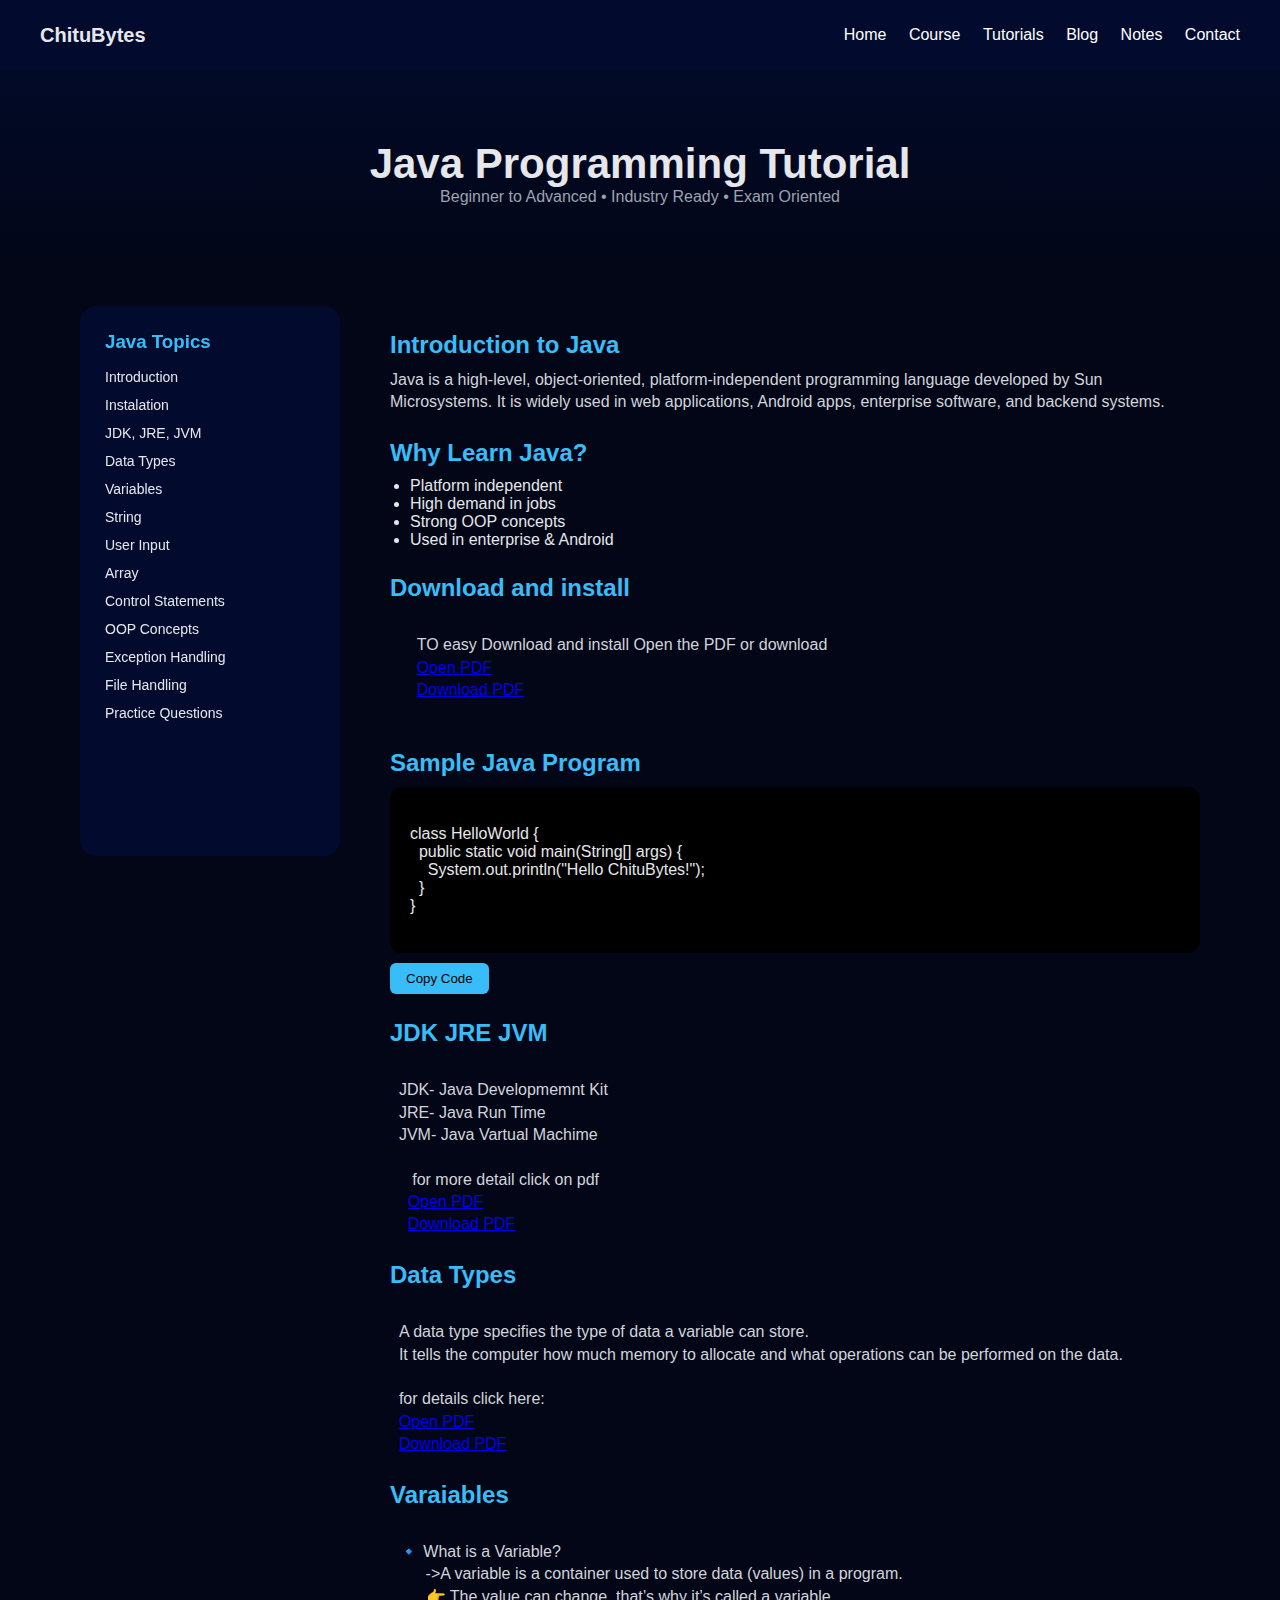
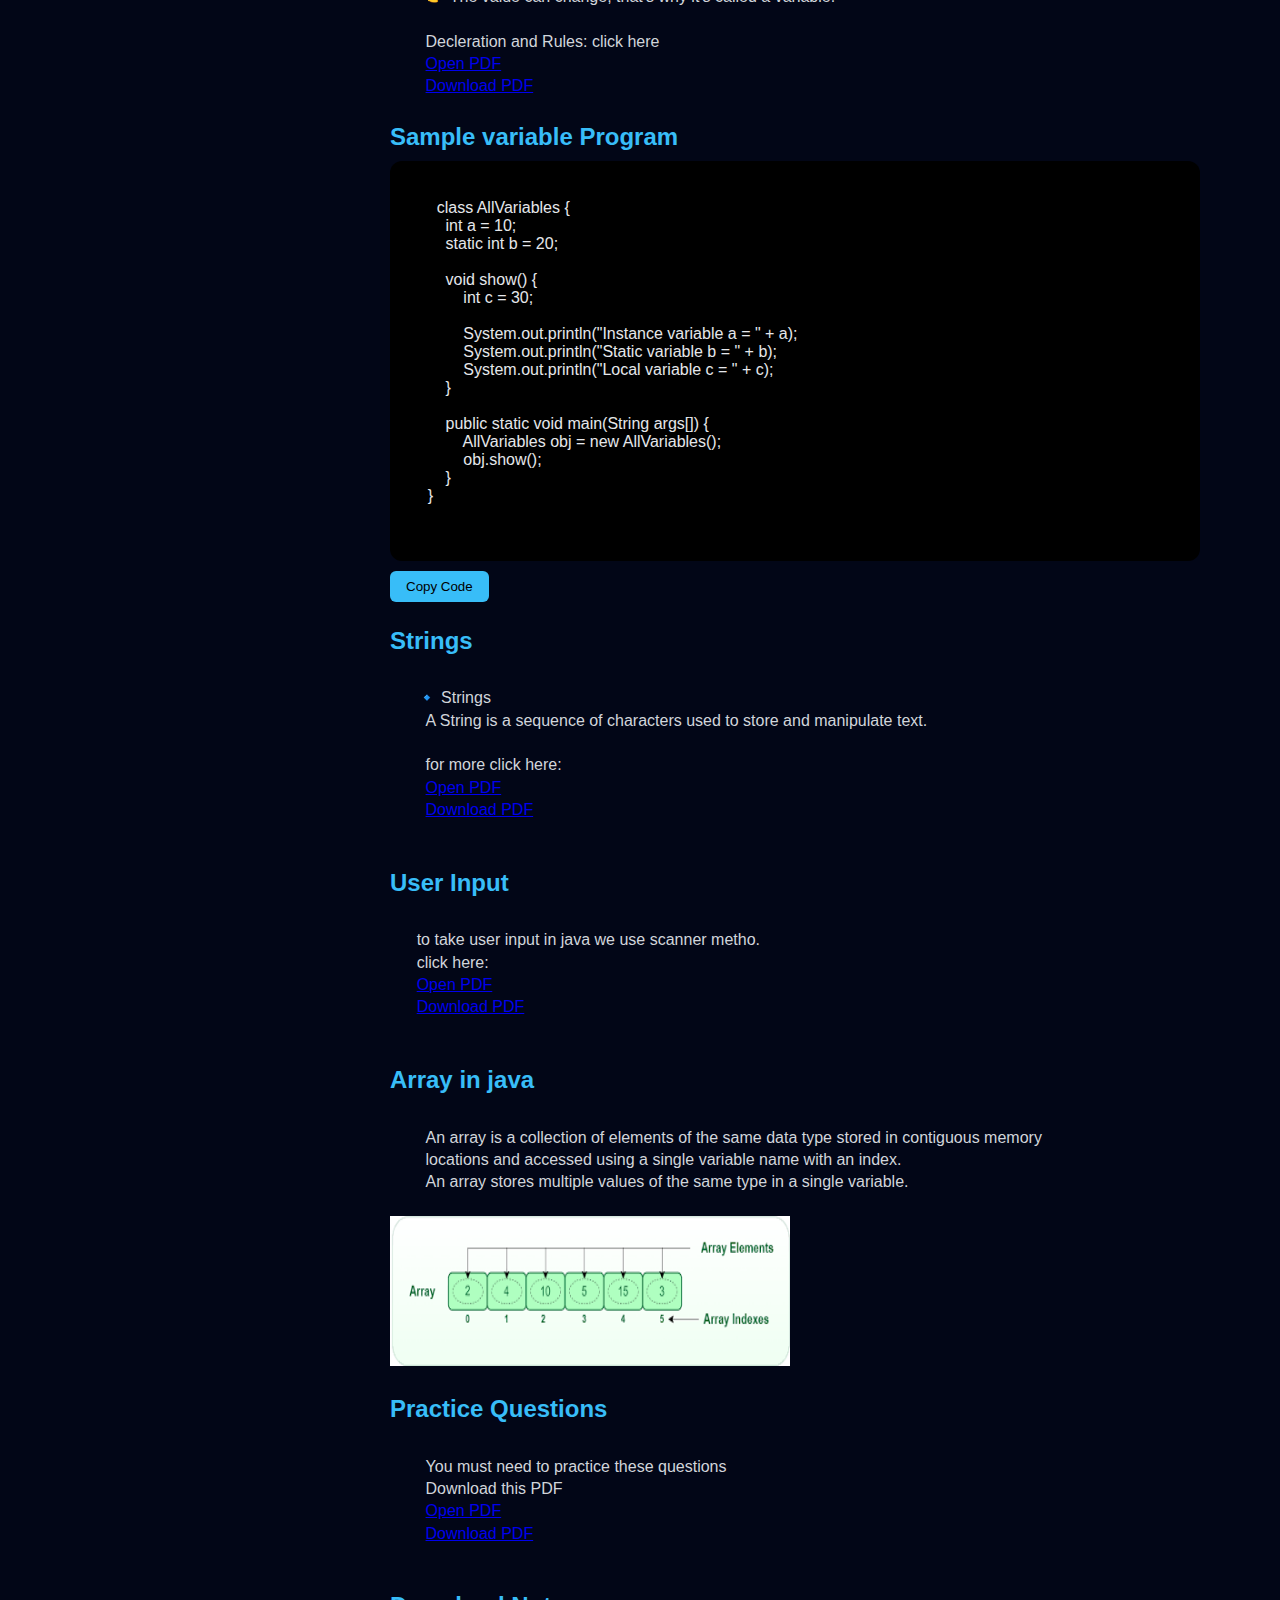
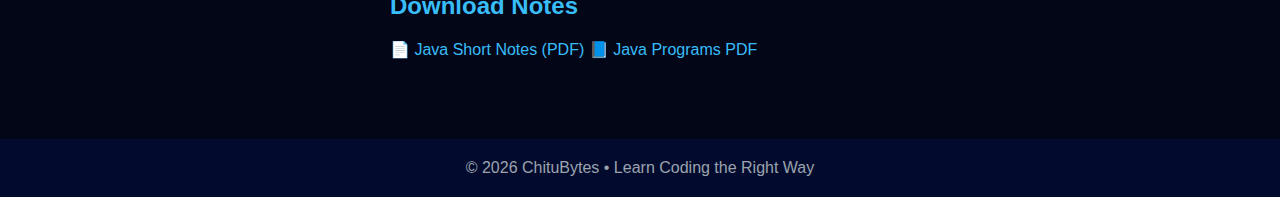
<file: tutorial/java/java.html>
<!DOCTYPE html>
<html lang="en">
<head>
  <meta charset="UTF-8">
  <title>Java Tutorial | ChituBytes</title>
  <link rel="stylesheet" href="java.css">
</head>
<body>

<!-- ===== NAVBAR (NO TOP SPACE) ===== -->
<header class="navbar">
  <div class="logo">ChituBytes</div>
  <nav class="nav-links">
    <a href="../../index.html">Home</a>
    <a href="../../explore/explore.html">Course</a>
    <a href="../tutorial.html">Tutorials</a>
    <a href="../../blog/blog.html">Blog</a>
    <a href="../note/notes.html">Notes</a>
    <a href="../../contact/contact.html">Contact</a>
    
  </nav>
</header>

<!-- ===== HERO ===== -->
<section class="lang-hero">
  <h1>Java Programming Tutorial</h1>
  <p>Beginner to Advanced • Industry Ready • Exam Oriented</p>
</section>

<!-- ===== CONTENT WRAPPER ===== -->
<section class="lang-container">

  <!-- ===== SIDEBAR ===== -->
  <aside class="sidebar">
    <h3>Java Topics</h3>
    <ul>
      <li><a href="#intro">Introduction</a></li>
      <li><a href="#install">Instalation</a></li>
      <li><a href="#jdk">JDK, JRE, JVM</a></li>
      <li><a href="#datatype">Data Types</a></li>
      <li><a href="#Variables">Variables</a></li>
      <li><a href="#string">String</a></li>
      <li><a href="#input">User Input</a></li>
      <li><a href="#array">Array</a></li>
      <li><a href="#">Control Statements</a></li>
      <li><a href="#">OOP Concepts</a></li>
      <li><a href="#">Exception Handling</a></li>
      <li><a href="#">File Handling</a></li>
      <li><a href="#questions">Practice Questions</a></li>
    </ul>
  </aside>

  <!-- ===== MAIN CONTENT ===== -->
  <main class="content">

    <h2 id="intro">Introduction to Java</h2>
    <p>
      Java is a high-level, object-oriented, platform-independent
      programming language developed by Sun Microsystems.
      It is widely used in web applications, Android apps,
      enterprise software, and backend systems.
    </p>

    <h2>Why Learn Java?</h2>
    <ul>
      <li>Platform independent</li>
      <li>High demand in jobs</li>
      <li>Strong OOP concepts</li>
      <li>Used in enterprise & Android</li>
    </ul>

    <h2 id="install">Download and install</h2>
    <p class="text">
      TO easy Download and install Open the PDF or download
      <a href="javainstall.pdf" target="_blank">Open PDF</a>
      <a href="javainstall.pdf" download>Download PDF</a>
    </p>

    
    <h2>Sample Java Program</h2>
    <pre><code>
class HelloWorld {
  public static void main(String[] args) {
    System.out.println("Hello ChituBytes!");
  }
}
    </code></pre>

    <button class="copy-btn">Copy Code</button>
<h2 id="jdk">JDK JRE JVM</h2>
<p class="text">
  JDK- Java Developmemnt Kit
  JRE- Java Run Time
  JVM- Java Vartual Machime

     for more detail click on pdf
    <a href="jdk.pdf" target="_blank">Open PDF</a>
    <a href="jdk.pdf" download>Download PDF</a>
</p>

<h2 id="datatype">Data Types</h2>
<p class="text">
  A data type specifies the type of data a variable can store.
  It tells the computer how much memory to allocate and what operations can be performed on the data.
  
  for details click here:
  <a href="datatype.pdf" target="_blank">Open PDF</a>
  <a href="datatype.pdf" download>Download PDF</a>
</p>

<h2 id="Variables">Varaiables</h2>
<p class="text">
  🔹 What is a Variable?
        ->A variable is a container used to store data (values) in a program.
        👉 The value can change, that’s why it’s called a variable.

        Decleration and Rules: click here
        <a href="variables.pdf" target="_blank">Open PDF</a>
        <a href="variables.pdf" download>Download PDF</a>
</p>
<h2>Sample variable Program</h2>
    <pre><code>
      class AllVariables {
        int a = 10;
        static int b = 20;
    
        void show() {
            int c = 30;
    
            System.out.println("Instance variable a = " + a);
            System.out.println("Static variable b = " + b);
            System.out.println("Local variable c = " + c);
        }
    
        public static void main(String args[]) {
            AllVariables obj = new AllVariables();
            obj.show();
        }
    }
    
    </code></pre>

    <button class="copy-btn">Copy Code</button>

    <h2 id="string">Strings</h2>
    <p class="text">
      🔹 Strings
        A String is a sequence of characters used to store and manipulate text.

        for more click here:
        <a href="string.pdf" target="_blank">Open PDF</a>
        <a href="string.pdf" download>Download PDF</a>
    </p>
    <h2 id="input">User Input</h2>
    <p class="text">
      to take user input in java we use scanner metho.
      click here:
      <a href="input.pdf" target="_blank">Open PDF</a>
      <a href="input.pdf" download>Download PDF</a>
    </p>

    <h2 id="Array">Array in java </h2>
      <p class="text">
        An array is a collection of elements of the same data type stored in contiguous memory
        locations and accessed using a single variable name with an index.
        An array stores multiple values of the same type in a single variable.
      </p>
      <img src="arr.png" alt="Flower" style="width:400px; height:150px;">

    <h2 id="questions">Practice Questions</h2>
    <p class="text">
        You must need to practice these questions
        Download this PDF
        <a href="javaquestions.pdf" target="_blank">Open PDF</a>
        <a href="javaquestions.pdf" download>Download PDF</a>
    </p>

    <h2>Download Notes</h2>
    <a class="download" href="#">📄 Java Short Notes (PDF)</a>
    <a class="download" href="#">📘 Java Programs PDF</a>

  </main>
</section>

<!-- ===== FOOTER ===== -->
<footer class="footer">
  © 2026 ChituBytes • Learn Coding the Right Way
</footer>

<script>
document.querySelector(".copy-btn").onclick = () => {
  navigator.clipboard.writeText(
`class HelloWorld {
  public static void main(String[] args) {
    System.out.println("Hello ChituBytes!");
  }
}`
  );
  alert("Code copied!");
};
</script>
</body>
</html>
</file>
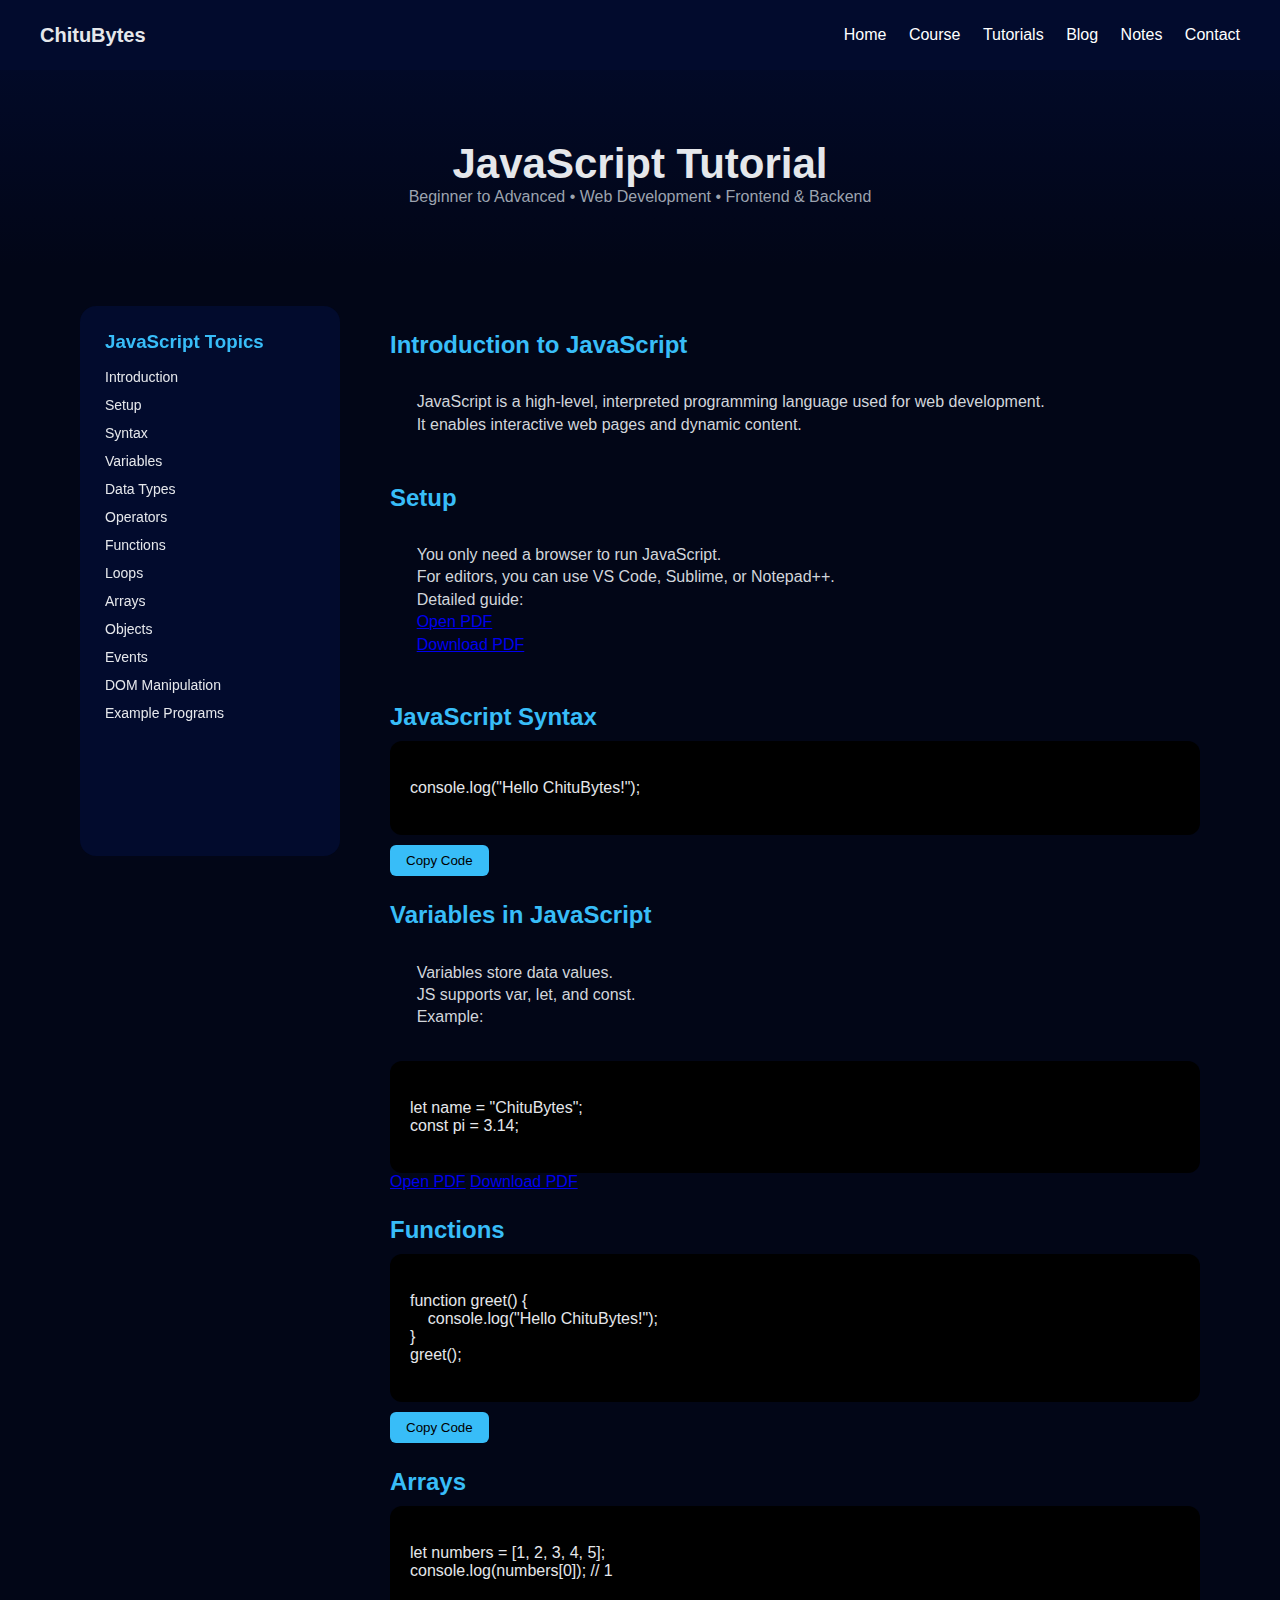
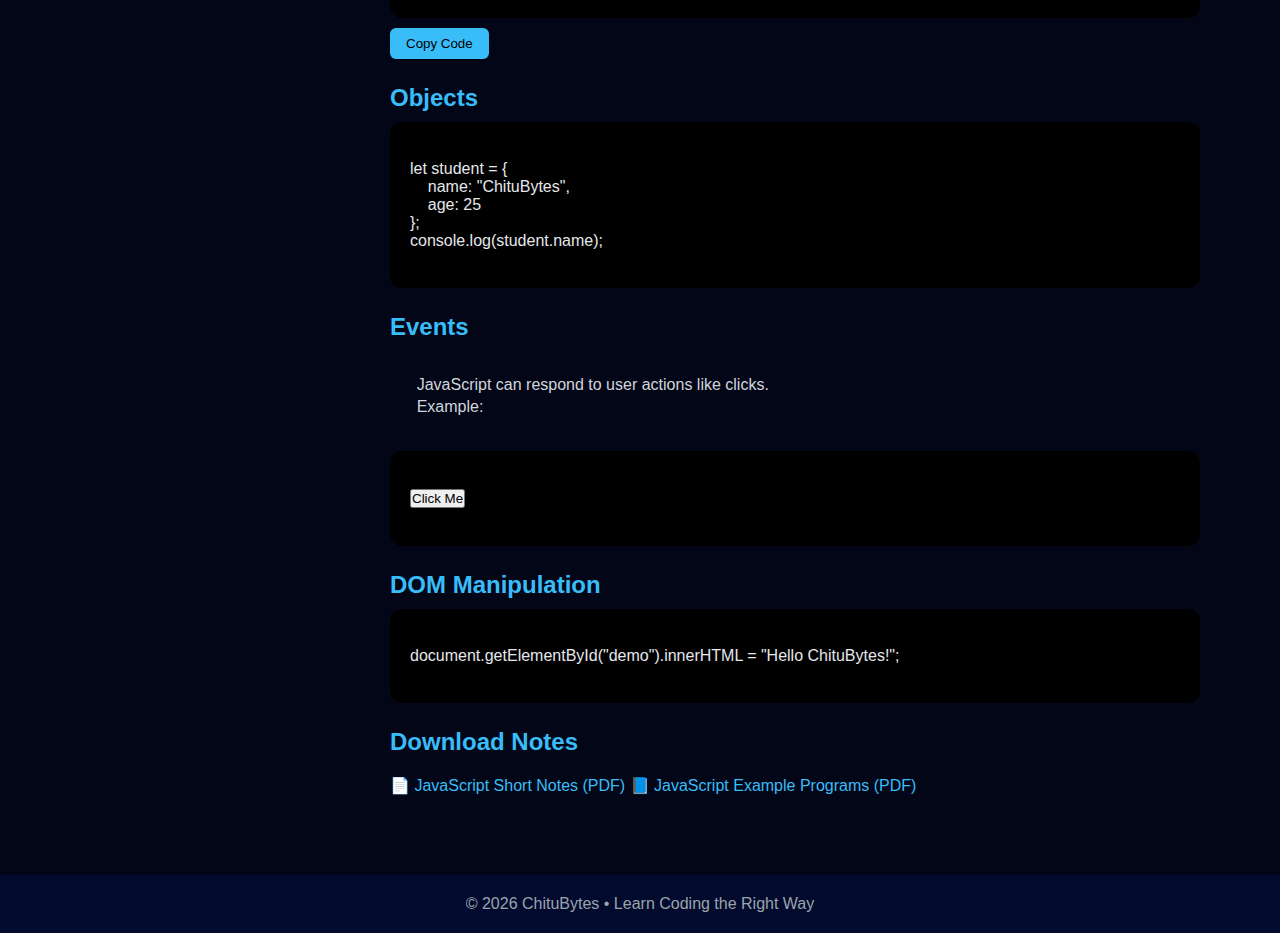
<file: tutorial/javascript/javascript.html>
<!DOCTYPE html>
<html lang="en">
<head>
  <meta charset="UTF-8">
  <title>JavaScript Tutorial | ChituBytes</title>
  <link rel="stylesheet" href="javascript.css"> <!-- reuse same CSS -->
</head>
<body>

<!-- ===== NAVBAR ===== -->
<header class="navbar">
  <div class="logo">ChituBytes</div>
  <nav class="nav-links">
    <a href="../../index.html">Home</a>
    <a href="../../explore/explore.html">Course</a>
    <a href="../tutorial.html">Tutorials</a>
    <a href="../../blog/blog.html">Blog</a>
    <a href="../note/notes.html">Notes</a>
    <a href="../../contact/contact.html">Contact</a>
  </nav>
</header>

<!-- ===== HERO ===== -->
<section class="lang-hero">
  <h1>JavaScript Tutorial</h1>
  <p>Beginner to Advanced • Web Development • Frontend & Backend</p>
</section>

<!-- ===== CONTENT WRAPPER ===== -->
<section class="lang-container">

  <!-- ===== SIDEBAR ===== -->
  <aside class="sidebar">
    <h3>JavaScript Topics</h3>
    <ul>
      <li><a href="#intro">Introduction</a></li>
      <li><a href="#setup">Setup</a></li>
      <li><a href="#syntax">Syntax</a></li>
      <li><a href="#variables">Variables</a></li>
      <li><a href="#datatypes">Data Types</a></li>
      <li><a href="#operators">Operators</a></li>
      <li><a href="#functions">Functions</a></li>
      <li><a href="#loops">Loops</a></li>
      <li><a href="#arrays">Arrays</a></li>
      <li><a href="#objects">Objects</a></li>
      <li><a href="#events">Events</a></li>
      <li><a href="#dom">DOM Manipulation</a></li>
      <li><a href="#examples">Example Programs</a></li>
    </ul>
  </aside>

  <!-- ===== MAIN CONTENT ===== -->
  <main class="content">

    <h2 id="intro">Introduction to JavaScript</h2>
    <p class="text">
      JavaScript is a high-level, interpreted programming language used for web development.  
      It enables interactive web pages and dynamic content.
    </p>

    <h2 id="setup">Setup</h2>
    <p class="text">
      You only need a browser to run JavaScript.  
      For editors, you can use VS Code, Sublime, or Notepad++.  
      Detailed guide:
      <a href="jssetup.pdf" target="_blank">Open PDF</a>
      <a href="jssetup.pdf" download>Download PDF</a>
    </p>

    <h2 id="syntax">JavaScript Syntax</h2>
    <pre><code>
console.log("Hello ChituBytes!");
    </code></pre>
    <button class="copy-btn" onclick="copyJsCode1()">Copy Code</button>

    <h2 id="variables">Variables in JavaScript</h2>
    <p class="text">
      Variables store data values.  
      JS supports <code>var</code>, <code>let</code>, and <code>const</code>.  
      Example:
      <pre><code>
let name = "ChituBytes";
const pi = 3.14;
      </code></pre>
      <a href="js_variables.pdf" target="_blank">Open PDF</a>
      <a href="js_variables.pdf" download>Download PDF</a>
    </p>

    <h2 id="functions">Functions</h2>
    <pre><code>
function greet() {
    console.log("Hello ChituBytes!");
}
greet();
    </code></pre>
    <button class="copy-btn" onclick="copyJsCode2()">Copy Code</button>

    <h2 id="arrays">Arrays</h2>
    <pre><code>
let numbers = [1, 2, 3, 4, 5];
console.log(numbers[0]); // 1
    </code></pre>
    <button class="copy-btn" onclick="copyJsCode3()">Copy Code</button>

    <h2 id="objects">Objects</h2>
    <pre><code>
let student = {
    name: "ChituBytes",
    age: 25
};
console.log(student.name);
    </code></pre>

    <h2 id="events">Events</h2>
    <p class="text">
      JavaScript can respond to user actions like clicks.  
      Example:
      <pre><code>
<button onclick="alert('Hello ChituBytes!')">Click Me</button>
      </code></pre>
    </p>

    <h2 id="dom">DOM Manipulation</h2>
    <pre><code>
document.getElementById("demo").innerHTML = "Hello ChituBytes!";
    </code></pre>

    <h2>Download Notes</h2>
    <a class="download" href="#">📄 JavaScript Short Notes (PDF)</a>
    <a class="download" href="#">📘 JavaScript Example Programs (PDF)</a>

  </main>
</section>

<!-- ===== FOOTER ===== -->
<footer class="footer">
  © 2026 ChituBytes • Learn Coding the Right Way
</footer>

<script>
function copyJsCode1() {
  navigator.clipboard.writeText('console.log("Hello ChituBytes!");');
  alert("Code copied!");
}
function copyJsCode2() {
  navigator.clipboard.writeText('function greet() {\n    console.log("Hello ChituBytes!");\n}\ngreet();');
  alert("Code copied!");
}
function copyJsCode3() {
  navigator.clipboard.writeText('let numbers = [1,2,3,4,5];\nconsole.log(numbers[0]);');
  alert("Code copied!");
}
</script>

</body>
</html>
</file>
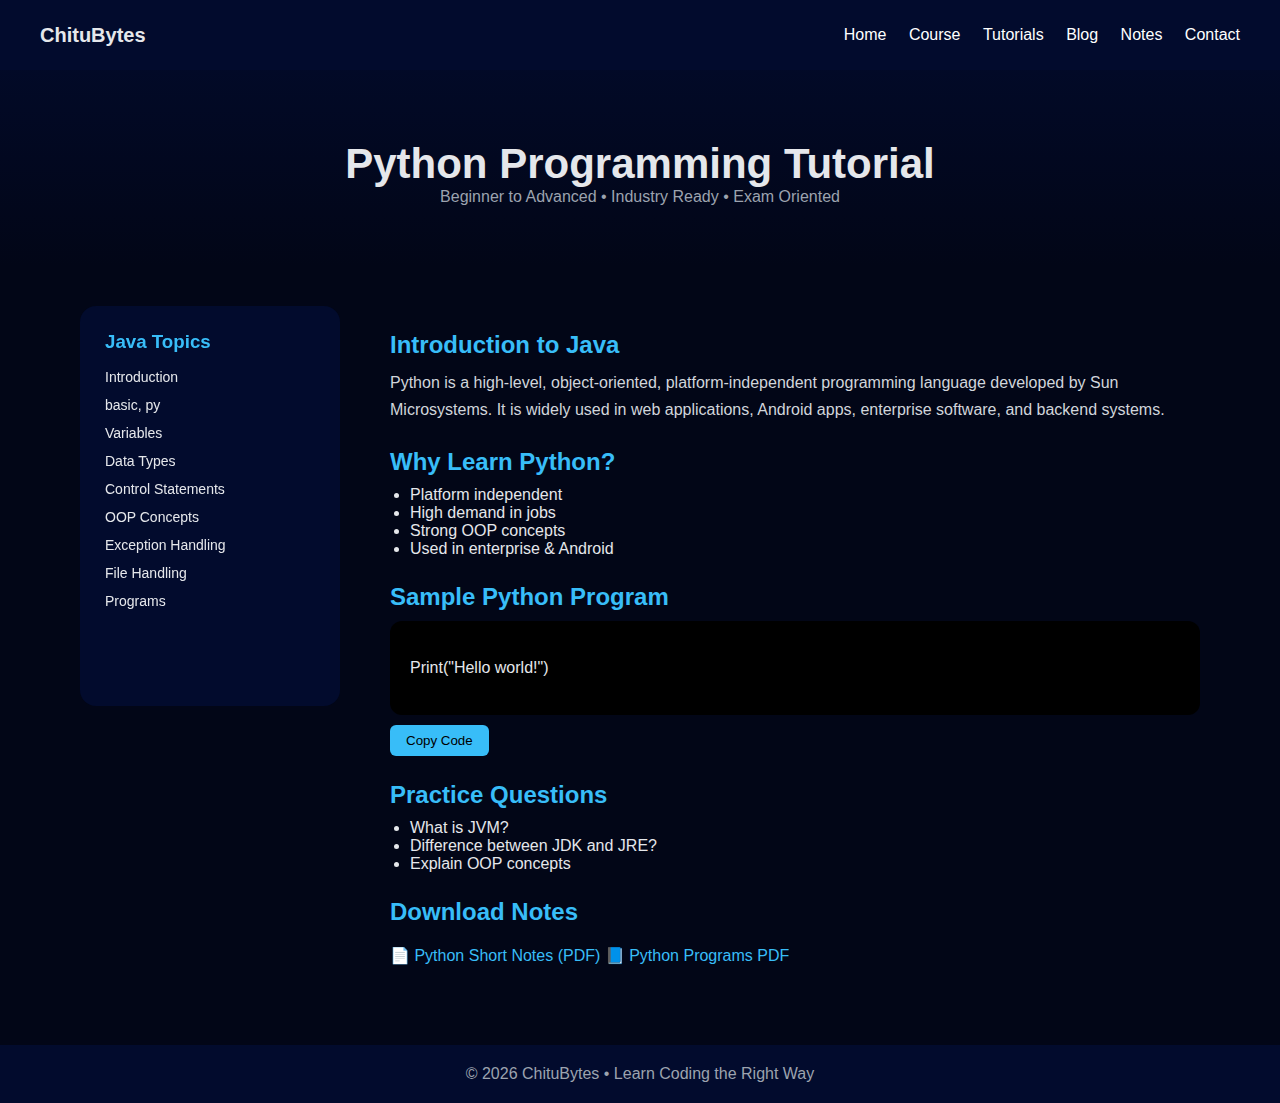
<file: tutorial/python/python.html>
<!DOCTYPE html>
<html lang="en">
<head>
  <meta charset="UTF-8">
  <title>Java Tutorial | ChituBytes</title>
  <link rel="stylesheet" href="python.css".css">
</head>
<body>

<!-- ===== NAVBAR (NO TOP SPACE) ===== -->
<header class="navbar">
  <div class="logo">ChituBytes</div>
  <nav class="nav-links">
    <a href="../../index.html">Home</a>
    <a href="../../explore/explore.html">Course</a>
    <a href="../tutorial.html">Tutorials</a>
    <a href="../../blog/blog.html">Blog</a>
    <a href="../note/notes.html">Notes</a>
    <a href="../../contact/contact.html">Contact</a>
  </nav>
</header>

<!-- ===== HERO ===== -->
<section class="lang-hero">
  <h1>Python Programming Tutorial</h1>
  <p>Beginner to Advanced • Industry Ready • Exam Oriented</p>
</section>

<!-- ===== CONTENT WRAPPER ===== -->
<section class="lang-container">

  <!-- ===== SIDEBAR ===== -->
  <aside class="sidebar">
    <h3>Java Topics</h3>
    <ul>
      <li><a href="#">Introduction</a></li>
      <li><a href="#">basic, py</a></li>
      <li><a href="#">Variables</a></li>
      <li><a href="#">Data Types</a></li>
      <li><a href="#">Control Statements</a></li>
      <li><a href="#">OOP Concepts</a></li>
      <li><a href="#">Exception Handling</a></li>
      <li><a href="#">File Handling</a></li>
      <li><a href="#">Programs</a></li>
    </ul>
  </aside>

  <!-- ===== MAIN CONTENT ===== -->
  <main class="content">

    <h2>Introduction to Java</h2>
    <p>
      Python is a high-level, object-oriented, platform-independent
      programming language developed by Sun Microsystems.
      It is widely used in web applications, Android apps,
      enterprise software, and backend systems.
    </p>

    <h2>Why Learn Python?</h2>
    <ul>
      <li>Platform independent</li>
      <li>High demand in jobs</li>
      <li>Strong OOP concepts</li>
      <li>Used in enterprise & Android</li>
    </ul>

    <h2>Sample Python Program</h2>
    <pre><code>
Print("Hello world!")
    </code></pre>

    <button class="copy-btn">Copy Code</button>

    <h2>Practice Questions</h2>
    <ul>
      <li>What is JVM?</li>
      <li>Difference between JDK and JRE?</li>
      <li>Explain OOP concepts</li>
    </ul>

    <h2>Download Notes</h2>
    <a class="download" href="#">📄 Python Short Notes (PDF)</a>
    <a class="download" href="#">📘 Python Programs PDF</a>

  </main>
</section>

<!-- ===== FOOTER ===== -->
<footer class="footer">
  © 2026 ChituBytes • Learn Coding the Right Way
</footer>

<script>
document.querySelector(".copy-btn").onclick = () => {
  navigator.clipboard.writeText(
`print("Hello world !")`
  );
  alert("Code copied!");
};
</script>

</body>
</html>
</file>
<file: blog/blog.css>
* {
  margin: 0;
  padding: 0;
  box-sizing: border-box;
  font-family: "Segoe UI", sans-serif;
}

body {
  background: #020617;
  color: #e5e7eb;
  padding-top: 70px;
  margin: 0;
  padding: 0;
}
.header {
    background-color: #020617;
    padding: 10px 20px;
    display: flex;
    align-items: center;
    position: fixed;
    width: 100%;
    z-index: 1000;
  }
  .profile {
    display: flex;
    align-items: center;
    gap: 15px;
  }
  .header img {
    width: 70px;
    height: 70px;
    border-radius: 50%;
    object-fit: cover;
  }
  .nav-links {
    margin-left: auto;   /* 🔥 PUSH TO RIGHT */
  }
  
  .nav-links a {
    margin: 0 12px;
    color: #e5e7eb;
    text-decoration: none;
  }
  
  .nav-links a:hover {
    color: #38bdf8;
  }
  
/* ===== NAVBAR ===== */
/*
.navbar {
  position: fixed;
  top: 0;
  width: 100%;
  height: 70px;
  background: #020b2d;
  display: flex;
  justify-content: center;
  align-items: center;
  z-index: 1000;
}

.nav-links a {
  margin: 0 16px;
  color: #ffffff;
  text-decoration: none;
  font-size: 16px;
}

.nav-links a.active,
.nav-links a:hover {
  color: #38bdf8;
}
*/
/* ===== BLOG HERO ===== */
.blog-hero {
  padding: 100px 20px 60px;
  text-align: center;
  background: linear-gradient(180deg, #020b2d, #020617);
}

.blog-hero h1 {
  font-size: 42px;
  margin-bottom: 10px;
}

.blog-hero p {
  color: #9ca3af;
  font-size: 16px;
}

/* ===== BLOG SECTION ===== */
.blog-section {
  max-width: 1100px;
  margin: auto;
  padding: 60px 40px;
  display: grid;
  gap: 40px;
}

.blog-card {
  display: grid;
  grid-template-columns: 300px 1fr;
  background: #020617;
  border-radius: 16px;
  overflow: hidden;
  box-shadow: 0 15px 40px rgba(0,0,0,0.4);
  transition: transform 0.4s ease;
}

.blog-card:hover {
  transform: translateY(-8px);
}

.blog-card img {
  width: 50%;
  height: 70%;
  object-fit: cover;
}

/* BLOG CONTENT */
.blog-content {
  padding: 25px;
}

.category {
  display: inline-block;
  background: #1e293b;
  color: #38bdf8;
  padding: 5px 12px;
  border-radius: 20px;
  font-size: 12px;
  margin-bottom: 10px;
}

.blog-content h2 {
  margin-bottom: 10px;
  font-size: 22px;
}

.blog-content p {
  color: #9ca3af;
  font-size: 15px;
  line-height: 1.6;
}

/* BLOG FOOTER */
.blog-footer {
  margin-top: 20px;
  display: flex;
  justify-content: space-between;
  align-items: center;
  font-size: 14px;
}

.blog-footer a {
  color: #38bdf8;
  text-decoration: none;
}

.blog-footer a:hover {
  text-decoration: underline;
}

/* ===== FOOTER ===== */
.footer {
  background: #020b2d;
  text-align: center;
  padding: 20px;
  color: #9ca3af;
}

.full-text {
  display: none;
}
</file>
<file: contact/contact.css>
* {
  margin: 0;
  padding: 0;
  box-sizing: border-box;
  font-family: "Segoe UI", sans-serif;
}

body {
  background: #020617;
  color: #e5e7eb;
}

/* ===== NAVBAR ===== */
.navbar {
  position: fixed;
  top: 0;
  width: 100%;
  height: 70px;
  background: #020b2d;
  display: flex;
  justify-content: space-between;
  align-items: center;
  padding: 0 40px;
  z-index: 1000;
}

.logo {
  font-size: 20px;
  font-weight: bold;
}

.nav-links a {
  margin-left: 18px;
  color: #ffffff;
  text-decoration: none;
}

.nav-links a.active,
.nav-links a:hover {
  color: #38bdf8;
}

/* ===== HERO ===== */
.contact-hero {
  padding: 140px 20px 60px;
  text-align: center;
}

.contact-hero h1 {
  font-size: 42px;
}

.contact-hero p {
  color: #9ca3af;
}

/* ===== CONTACT SECTION ===== */
.contact-section {
  max-width: 1100px;
  margin: auto;
  padding: 60px 40px;
  display: grid;
  grid-template-columns: 1fr 1fr;
  gap: 40px;
}

/* INFO */
.contact-info h2 {
  margin-bottom: 10px;
}

.contact-info p {
  color: #9ca3af;
  margin-bottom: 20px;
}

.info-item {
  margin: 12px 0;
}

.social-links a {
  display: inline-block;
  margin-right: 12px;
  margin-top: 10px;
  color: #38bdf8;
  text-decoration: none;
}

/* FORM */
.contact-form {
  background: #020b2d;
  padding: 30px;
  border-radius: 16px;
}

.contact-form h2 {
  margin-bottom: 20px;
}

.contact-form input,
.contact-form textarea {
  width: 100%;
  padding: 10px;
  margin-bottom: 15px;
  border-radius: 8px;
  border: none;
  background: #020617;
  color: #fff;
}

.contact-form button {
  width: 100%;
  padding: 10px;
  border: none;
  background: #38bdf8;
  color: #020617;
  font-size: 16px;
  cursor: pointer;
  border-radius: 8px;
}

.contact-form button:hover {
  background: #0ea5e9;
}

/* ===== FOOTER ===== */
.footer {
  margin-top: 40px;
  padding: 20px;
  text-align: center;
  background: #020b2d;
  color: #9ca3af;
}
</file>
<file: tutorial/tutorial.css>
* {
  margin: 0;
  padding: 0;
  box-sizing: border-box;
  font-family: "Segoe UI", sans-serif;
}

body {
  background: #020617;
  color: #e5e7eb;
  padding-top: 70px;
  margin: 0;
  padding: 0;
}

/* ===== NAVBAR ===== */
/*.navbar {
  position: fixed;
  top: 0;
  width: 100%;
  height: 70px;
  background: #020b2d;
  display: flex;
  align-items: center;
  justify-content: space-between;
  padding: 0 40px;
  z-index: 1000;
} */
.header {
    background-color: #020617;
    padding: 10px 20px;
    display: flex;
    align-items: center;
    position: fixed;
    width: 100%;
    z-index: 1000;
  }
  
  /* LEFT PROFILE */
  .profile {
    display: flex;
    align-items: center;
    gap: 15px;
  }
  
  /* IMAGE */
  .header img {
    width: 70px;
    height: 70px;
    border-radius: 50%;
    object-fit: cover;
  }
/*  -------------------
.logo {
  font-size: 20px;
  font-weight: bold;
}

.nav-links a {
  margin-left: 18px;
  text-decoration: none;
  color: #fff;
}

.nav-links a.active,
.nav-links a:hover {
  color: #38bdf8;
}
*/
.contact-info h3 {
    margin: 0;
    color: #fff;
  }
  
  .contact-info p {
    margin: 2px 0;
    font-size: 13px;
    color: #cbd5f5;
  }
  
  /* NAVIGATION */
  .nav-links {
    margin-left: auto;   /* 🔥 PUSH TO RIGHT */
  }
  
  .nav-links a {
    margin: 0 12px;
    color: #e5e7eb;
    text-decoration: none;
  }
  
  .nav-links a:hover {
    color: #38bdf8;
  }
/* ===== HERO ===== */
.tutorial-hero {
  padding: 140px 20px 60px;
  text-align: center;
}

.tutorial-hero h1 {
  font-size: 42px;
}

/* ===== CATEGORIES ===== */
.categories {
  display: grid;
  grid-template-columns: repeat(auto-fit, minmax(140px,1fr));
  gap: 20px;
  padding: 40px;
}

.cat-card {
  background: #020b2d;
  padding: 25px;
  text-align: center;
  border-radius: 14px;
  cursor: pointer;
  transition: 0.3s;
}

.cat-card:hover {
  background: #38bdf8;
  color: #020617;
}

/* ===== ROADMAP ===== */
.roadmap {
  padding: 40px;
}

.roadmap ul li {
  margin: 10px 0;
}

/* ===== LESSONS ===== */
.lessons {
  padding: 40px;
}

.lesson-card {
  background: #020b2d;
  padding: 25px;
  border-radius: 14px;
  margin-bottom: 20px;
}

.level {
  font-size: 12px;
  padding: 4px 10px;
  border-radius: 12px;
}

.beginner { background: green; }
.intermediate { background: orange; }

.lesson-card button {
  margin-top: 10px;
  padding: 8px 16px;
  border: none;
  background: #38bdf8;
  cursor: pointer;
}

/* ===== CODE ===== */
.code-example {
  padding: 40px;
}

pre {
  background: #000;
  padding: 20px;
  border-radius: 10px;
  overflow-x: auto;
}

.copy-btn {
  margin-top: 10px;
  padding: 8px 16px;
  background: #38bdf8;
  border: none;
  cursor: pointer;
}

/* ===== PRACTICE ===== */
.practice {
  padding: 40px;
}

/* ===== NOTES ===== */
.notes-download {
  padding: 40px;
}

.notes-download a {
  display: block;
  margin: 10px 0;
  color: #38bdf8;
}

/* ===== FOOTER ===== */
.footer {
  text-align: center;
  padding: 20px;
  background: #020b2d;
  margin-top: 40px;
}


/* new code */
.categories a {
  text-decoration: none;
  color: inherit;
}
</file>
<file: tutorial/c/c.css>
* {
  margin: 0;
  padding: 0;
  box-sizing: border-box;
  font-family: "Segoe UI", sans-serif;
}

body {
  background: #020617;
  color: #e5e7eb;
}

/* ===== NAVBAR ===== */
.navbar {
  position: fixed;
  top: 0;
  width: 100%;
  height: 70px;
  background: #020b2d;
  display: flex;
  justify-content: space-between;
  align-items: center;
  padding: 0 40px;
  z-index: 1000;
}

.logo {
  font-size: 20px;
  font-weight: bold;
}

.nav-links a {
  margin-left: 18px;
  color: #fff;
  text-decoration: none;
}

.nav-links a:hover {
  color: #38bdf8;
}

/* ===== HERO ===== */
.lang-hero {
  padding: 140px 20px 60px;
  text-align: center;
  background: linear-gradient(180deg, #020b2d, #020617);
}

.lang-hero h1 {
  font-size: 42px;
}

.lang-hero p {
  color: #9ca3af;
}

/* ===== LAYOUT ===== */
.lang-container {
  max-width: 1200px;
  margin: auto;
  padding: 40px;
  display: grid;
  grid-template-columns: 280px 1fr;
  gap: 30px;
}

/* ===== SIDEBAR ===== */
.sidebar {
  background: #020b2d;
  padding: 25px;
  border-radius: 16px;
  position: sticky;
  top: 100px;

  /* 👈 FIXED slider size and keep it constant */

  width: 260px;
  height: 550px;         /* 👈 FIXED HEIGHT */
  overflow-y: auto;      /* 👈 scroll if content is more */
}

.sidebar h3 {
  margin-bottom: 15px;
  color: #38bdf8;
}

.sidebar ul li {
  list-style: none;
  margin-bottom: 10px;
}

.sidebar a {
  color: #e5e7eb;
  text-decoration: none;
  font-size: 14px;
}

.sidebar a:hover {
  color: #38bdf8;
}

/* ===== CONTENT ===== */
.content h2 {
  margin: 25px 0 10px;
  color: #38bdf8;
}

.content p {
  line-height: 1.4;
  color: #d1d5db;
}

.content ul {
  margin-left: 20px;
}

pre {
  background: #000;
  padding: 20px;
  border-radius: 12px;
  overflow-x: auto;
  margin-top: 10px;
}

.copy-btn {
  margin-top: 10px;
  padding: 8px 16px;
  background: #38bdf8;
  border: none;
  cursor: pointer;
  border-radius: 6px;
}

.download {
  display: inline-block;
  margin-top: 10px;
  color: #38bdf8;
  text-decoration: none;
}

/* ===== FOOTER ===== */
.footer {
  margin-top: 40px;
  padding: 20px;
  background: #020b2d;
  text-align: center;
  color: #9ca3af;
}

/* =====For Smooth Scroll======*/
html {
  scroll-behavior: smooth;
}

/* ======= for keep the paragrap same ======== */
.text {
  white-space: pre-wrap;
}
</file>
<file: tutorial/cpp/cpp.css>
* {
  margin: 0;
  padding: 0;
  box-sizing: border-box;
  font-family: "Segoe UI", sans-serif;
}

body {
  background: #020617;
  color: #e5e7eb;
}

/* ===== NAVBAR ===== */
.navbar {
  position: fixed;
  top: 0;
  width: 100%;
  height: 70px;
  background: #020b2d;
  display: flex;
  justify-content: space-between;
  align-items: center;
  padding: 0 40px;
  z-index: 1000;
}

.logo {
  font-size: 20px;
  font-weight: bold;
}

.nav-links a {
  margin-left: 18px;
  color: #fff;
  text-decoration: none;
}

.nav-links a:hover {
  color: #38bdf8;
}

/* ===== HERO ===== */
.lang-hero {
  padding: 140px 20px 60px;
  text-align: center;
  background: linear-gradient(180deg, #020b2d, #020617);
}

.lang-hero h1 {
  font-size: 42px;
}

.lang-hero p {
  color: #9ca3af;
}

/* ===== LAYOUT ===== */
.lang-container {
  max-width: 1200px;
  margin: auto;
  padding: 40px;
  display: grid;
  grid-template-columns: 280px 1fr;
  gap: 30px;
}

/* ===== SIDEBAR ===== */
.sidebar {
  background: #020b2d;
  padding: 25px;
  border-radius: 16px;
  position: sticky;
  top: 100px;

  /* 👈 FIXED slider size and keep it constant */

  width: 260px;
  height: 550px;         /* 👈 FIXED HEIGHT */
  overflow-y: auto;      /* 👈 scroll if content is more */
}

.sidebar h3 {
  margin-bottom: 15px;
  color: #38bdf8;
}

.sidebar ul li {
  list-style: none;
  margin-bottom: 10px;
}

.sidebar a {
  color: #e5e7eb;
  text-decoration: none;
  font-size: 14px;
}

.sidebar a:hover {
  color: #38bdf8;
}

/* ===== CONTENT ===== */
.content h2 {
  margin: 25px 0 10px;
  color: #38bdf8;
}

.content p {
  line-height: 1.4;
  color: #d1d5db;
}

.content ul {
  margin-left: 20px;
}

pre {
  background: #000;
  padding: 20px;
  border-radius: 12px;
  overflow-x: auto;
  margin-top: 10px;
}

.copy-btn {
  margin-top: 10px;
  padding: 8px 16px;
  background: #38bdf8;
  border: none;
  cursor: pointer;
  border-radius: 6px;
}

.download {
  display: inline-block;
  margin-top: 10px;
  color: #38bdf8;
  text-decoration: none;
}

/* ===== FOOTER ===== */
.footer {
  margin-top: 40px;
  padding: 20px;
  background: #020b2d;
  text-align: center;
  color: #9ca3af;
}

/* =====For Smooth Scroll======*/
html {
  scroll-behavior: smooth;
}

/* ======= for keep the paragrap same ======== */
.text {
  white-space: pre-wrap;
}
</file>
<file: tutorial/css/css.css>
* {
  margin: 0;
  padding: 0;
  box-sizing: border-box;
  font-family: "Segoe UI", sans-serif;
}

body {
  background: #020617;
  color: #e5e7eb;
}

/* ===== NAVBAR ===== */
.navbar {
  position: fixed;
  top: 0;
  width: 100%;
  height: 70px;
  background: #020b2d;
  display: flex;
  justify-content: space-between;
  align-items: center;
  padding: 0 40px;
  z-index: 1000;
}

.logo {
  font-size: 20px;
  font-weight: bold;
}

.nav-links a {
  margin-left: 18px;
  color: #fff;
  text-decoration: none;
}

.nav-links a:hover {
  color: #38bdf8;
}

/* ===== HERO ===== */
.lang-hero {
  padding: 140px 20px 60px;
  text-align: center;
  background: linear-gradient(180deg, #020b2d, #020617);
}

.lang-hero h1 {
  font-size: 42px;
}

.lang-hero p {
  color: #9ca3af;
}

/* ===== LAYOUT ===== */
.lang-container {
  max-width: 1200px;
  margin: auto;
  padding: 40px;
  display: grid;
  grid-template-columns: 280px 1fr;
  gap: 30px;
}

/* ===== SIDEBAR ===== */
.sidebar {
  background: #020b2d;
  padding: 25px;
  border-radius: 16px;
  position: sticky;
  top: 100px;

  /* 👈 FIXED slider size and keep it constant */

  width: 260px;
  height: 550px;         /* 👈 FIXED HEIGHT */
  overflow-y: auto;      /* 👈 scroll if content is more */
}

.sidebar h3 {
  margin-bottom: 15px;
  color: #38bdf8;
}

.sidebar ul li {
  list-style: none;
  margin-bottom: 10px;
}

.sidebar a {
  color: #e5e7eb;
  text-decoration: none;
  font-size: 14px;
}

.sidebar a:hover {
  color: #38bdf8;
}

/* ===== CONTENT ===== */
.content h2 {
  margin: 25px 0 10px;
  color: #38bdf8;
}

.content p {
  line-height: 1.4;
  color: #d1d5db;
}

.content ul {
  margin-left: 20px;
}

pre {
  background: #000;
  padding: 20px;
  border-radius: 12px;
  overflow-x: auto;
  margin-top: 10px;
}

.copy-btn {
  margin-top: 10px;
  padding: 8px 16px;
  background: #38bdf8;
  border: none;
  cursor: pointer;
  border-radius: 6px;
}

.download {
  display: inline-block;
  margin-top: 10px;
  color: #38bdf8;
  text-decoration: none;
}

/* ===== FOOTER ===== */
.footer {
  margin-top: 40px;
  padding: 20px;
  background: #020b2d;
  text-align: center;
  color: #9ca3af;
}

/* =====For Smooth Scroll======*/
html {
  scroll-behavior: smooth;
}

/* ======= for keep the paragrap same ======== */
.text {
  white-space: pre-wrap;
}
</file>
<file: tutorial/html/html.css>
* {
  margin: 0;
  padding: 0;
  box-sizing: border-box;
  font-family: "Segoe UI", sans-serif;
}

body {
  background: #020617;
  color: #e5e7eb;
}

/* ===== NAVBAR ===== */
.navbar {
  position: fixed;
  top: 0;
  width: 100%;
  height: 70px;
  background: #020b2d;
  display: flex;
  justify-content: space-between;
  align-items: center;
  padding: 0 40px;
  z-index: 1000;
}

.logo {
  font-size: 20px;
  font-weight: bold;
}

.nav-links a {
  margin-left: 18px;
  color: #fff;
  text-decoration: none;
}

.nav-links a:hover {
  color: #38bdf8;
}

/* ===== HERO ===== */
.lang-hero {
  padding: 140px 20px 60px;
  text-align: center;
  background: linear-gradient(180deg, #020b2d, #020617);
}

.lang-hero h1 {
  font-size: 42px;
}

.lang-hero p {
  color: #9ca3af;
}

/* ===== LAYOUT ===== */
.lang-container {
  max-width: 1200px;
  margin: auto;
  padding: 40px;
  display: grid;
  grid-template-columns: 280px 1fr;
  gap: 30px;
}

/* ===== SIDEBAR ===== */
.sidebar {
  background: #020b2d;
  padding: 25px;
  border-radius: 16px;
  position: sticky;
  top: 100px;

  /* 👈 FIXED slider size and keep it constant */

  width: 260px;
  height: 550px;         /* 👈 FIXED HEIGHT */
  overflow-y: auto;      /* 👈 scroll if content is more */
}

.sidebar h3 {
  margin-bottom: 15px;
  color: #38bdf8;
}

.sidebar ul li {
  list-style: none;
  margin-bottom: 10px;
}

.sidebar a {
  color: #e5e7eb;
  text-decoration: none;
  font-size: 14px;
}

.sidebar a:hover {
  color: #38bdf8;
}

/* ===== CONTENT ===== */
.content h2 {
  margin: 25px 0 10px;
  color: #38bdf8;
}

.content p {
  line-height: 1.4;
  color: #d1d5db;
}

.content ul {
  margin-left: 20px;
}

pre {
  background: #000;
  padding: 20px;
  border-radius: 12px;
  overflow-x: auto;
  margin-top: 10px;
}

.copy-btn {
  margin-top: 10px;
  padding: 8px 16px;
  background: #38bdf8;
  border: none;
  cursor: pointer;
  border-radius: 6px;
}

.download {
  display: inline-block;
  margin-top: 10px;
  color: #38bdf8;
  text-decoration: none;
}

/* ===== FOOTER ===== */
.footer {
  margin-top: 40px;
  padding: 20px;
  background: #020b2d;
  text-align: center;
  color: #9ca3af;
}

/* =====For Smooth Scroll======*/
html {
  scroll-behavior: smooth;
}

/* ======= for keep the paragrap same ======== */
.text {
  white-space: pre-wrap;
}
</file>
<file: tutorial/java/java.css>
* {
  margin: 0;
  padding: 0;
  box-sizing: border-box;
  font-family: "Segoe UI", sans-serif;
}

body {
  background: #020617;
  color: #e5e7eb;
}

/* ===== NAVBAR ===== */
.navbar {
  position: fixed;
  top: 0;
  width: 100%;
  height: 70px;
  background: #020b2d;
  display: flex;
  justify-content: space-between;
  align-items: center;
  padding: 0 40px;
  z-index: 1000;
}

.logo {
  font-size: 20px;
  font-weight: bold;
}

.nav-links a {
  margin-left: 18px;
  color: #fff;
  text-decoration: none;
}

.nav-links a:hover {
  color: #38bdf8;
}

/* ===== HERO ===== */
.lang-hero {
  padding: 140px 20px 60px;
  text-align: center;
  background: linear-gradient(180deg, #020b2d, #020617);
}

.lang-hero h1 {
  font-size: 42px;
}

.lang-hero p {
  color: #9ca3af;
}

/* ===== LAYOUT ===== */
.lang-container {
  max-width: 1200px;
  margin: auto;
  padding: 40px;
  display: grid;
  grid-template-columns: 280px 1fr;
  gap: 30px;
}

/* ===== SIDEBAR ===== */
.sidebar {
  background: #020b2d;
  padding: 25px;
  border-radius: 16px;
  position: sticky;
  top: 100px;

  /* 👈 FIXED slider size and keep it constant */

  width: 260px;
  height: 550px;         /* 👈 FIXED HEIGHT */
  overflow-y: auto;      /* 👈 scroll if content is more */
}

.sidebar h3 {
  margin-bottom: 15px;
  color: #38bdf8;
}

.sidebar ul li {
  list-style: none;
  margin-bottom: 10px;
}

.sidebar a {
  color: #e5e7eb;
  text-decoration: none;
  font-size: 14px;
}

.sidebar a:hover {
  color: #38bdf8;
}

/* ===== CONTENT ===== */
.content h2 {
  margin: 25px 0 10px;
  color: #38bdf8;
}

.content p {
  line-height: 1.4;
  color: #d1d5db;
}

.content ul {
  margin-left: 20px;
}

pre {
  background: #000;
  padding: 20px;
  border-radius: 12px;
  overflow-x: auto;
  margin-top: 10px;
}

.copy-btn {
  margin-top: 10px;
  padding: 8px 16px;
  background: #38bdf8;
  border: none;
  cursor: pointer;
  border-radius: 6px;
}

.download {
  display: inline-block;
  margin-top: 10px;
  color: #38bdf8;
  text-decoration: none;
}

/* ===== FOOTER ===== */
.footer {
  margin-top: 40px;
  padding: 20px;
  background: #020b2d;
  text-align: center;
  color: #9ca3af;
}

/* =====For Smooth Scroll======*/
html {
  scroll-behavior: smooth;
}

/* ======= for keep the paragrap same ======== */
.text {
  white-space: pre-wrap;
}
</file>
<file: tutorial/javascript/javascript.css>
* {
  margin: 0;
  padding: 0;
  box-sizing: border-box;
  font-family: "Segoe UI", sans-serif;
}

body {
  background: #020617;
  color: #e5e7eb;
}

/* ===== NAVBAR ===== */
.navbar {
  position: fixed;
  top: 0;
  width: 100%;
  height: 70px;
  background: #020b2d;
  display: flex;
  justify-content: space-between;
  align-items: center;
  padding: 0 40px;
  z-index: 1000;
}

.logo {
  font-size: 20px;
  font-weight: bold;
}

.nav-links a {
  margin-left: 18px;
  color: #fff;
  text-decoration: none;
}

.nav-links a:hover {
  color: #38bdf8;
}

/* ===== HERO ===== */
.lang-hero {
  padding: 140px 20px 60px;
  text-align: center;
  background: linear-gradient(180deg, #020b2d, #020617);
}

.lang-hero h1 {
  font-size: 42px;
}

.lang-hero p {
  color: #9ca3af;
}

/* ===== LAYOUT ===== */
.lang-container {
  max-width: 1200px;
  margin: auto;
  padding: 40px;
  display: grid;
  grid-template-columns: 280px 1fr;
  gap: 30px;
}

/* ===== SIDEBAR ===== */
.sidebar {
  background: #020b2d;
  padding: 25px;
  border-radius: 16px;
  position: sticky;
  top: 100px;

  /* 👈 FIXED slider size and keep it constant */

  width: 260px;
  height: 550px;         /* 👈 FIXED HEIGHT */
  overflow-y: auto;      /* 👈 scroll if content is more */
}

.sidebar h3 {
  margin-bottom: 15px;
  color: #38bdf8;
}

.sidebar ul li {
  list-style: none;
  margin-bottom: 10px;
}

.sidebar a {
  color: #e5e7eb;
  text-decoration: none;
  font-size: 14px;
}

.sidebar a:hover {
  color: #38bdf8;
}

/* ===== CONTENT ===== */
.content h2 {
  margin: 25px 0 10px;
  color: #38bdf8;
}

.content p {
  line-height: 1.4;
  color: #d1d5db;
}

.content ul {
  margin-left: 20px;
}

pre {
  background: #000;
  padding: 20px;
  border-radius: 12px;
  overflow-x: auto;
  margin-top: 10px;
}

.copy-btn {
  margin-top: 10px;
  padding: 8px 16px;
  background: #38bdf8;
  border: none;
  cursor: pointer;
  border-radius: 6px;
}

.download {
  display: inline-block;
  margin-top: 10px;
  color: #38bdf8;
  text-decoration: none;
}

/* ===== FOOTER ===== */
.footer {
  margin-top: 40px;
  padding: 20px;
  background: #020b2d;
  text-align: center;
  color: #9ca3af;
}

/* =====For Smooth Scroll======*/
html {
  scroll-behavior: smooth;
}

/* ======= for keep the paragrap same ======== */
.text {
  white-space: pre-wrap;
}
</file>
<file: tutorial/python/python.css>
* {
  margin: 0;
  padding: 0;
  box-sizing: border-box;
  font-family: "Segoe UI", sans-serif;
}

body {
  background: #020617;
  color: #e5e7eb;
}

/* ===== NAVBAR ===== */
.navbar {
  position: fixed;
  top: 0;
  width: 100%;
  height: 70px;
  background: #020b2d;
  display: flex;
  justify-content: space-between;
  align-items: center;
  padding: 0 40px;
  z-index: 1000;
}

.logo {
  font-size: 20px;
  font-weight: bold;
}

.nav-links a {
  margin-left: 18px;
  color: #fff;
  text-decoration: none;
}

.nav-links a:hover {
  color: #38bdf8;
}

/* ===== HERO ===== */
.lang-hero {
  padding: 140px 20px 60px;
  text-align: center;
  background: linear-gradient(180deg, #020b2d, #020617);
}

.lang-hero h1 {
  font-size: 42px;
}

.lang-hero p {
  color: #9ca3af;
}

/* ===== LAYOUT ===== */
.lang-container {
  max-width: 1200px;
  margin: auto;
  padding: 40px;
  display: grid;
  grid-template-columns: 280px 1fr;
  gap: 30px;
}

/* ===== SIDEBAR ===== */
.sidebar {
  background: #020b2d;
  padding: 25px;
  border-radius: 16px;
  position: sticky;
  top: 100px;

  /* 👈 FIXED slider size and keep it constant */
  width: 260px;
  height: 400px;         /* 👈 FIXED HEIGHT */
  overflow-y: auto;      /* 👈 scroll if content is more */
}

.sidebar h3 {
  margin-bottom: 15px;
  color: #38bdf8;
}

.sidebar ul li {
  list-style: none;
  margin-bottom: 10px;
}

.sidebar a {
  color: #e5e7eb;
  text-decoration: none;
  font-size: 14px;
}

.sidebar a:hover {
  color: #38bdf8;
}

/* ===== CONTENT ===== */
.content h2 {
  margin: 25px 0 10px;
  color: #38bdf8;
}

.content p {
  line-height: 1.7;
  color: #d1d5db;
}

.content ul {
  margin-left: 20px;
}

pre {
  background: #000;
  padding: 20px;
  border-radius: 12px;
  overflow-x: auto;
  margin-top: 10px;
}

.copy-btn {
  margin-top: 10px;
  padding: 8px 16px;
  background: #38bdf8;
  border: none;
  cursor: pointer;
  border-radius: 6px;
}

.download {
  display: inline-block;
  margin-top: 10px;
  color: #38bdf8;
  text-decoration: none;
}

/* ===== FOOTER ===== */
.footer {
  margin-top: 40px;
  padding: 20px;
  background: #020b2d;
  text-align: center;
  color: #9ca3af;
}
</file>
